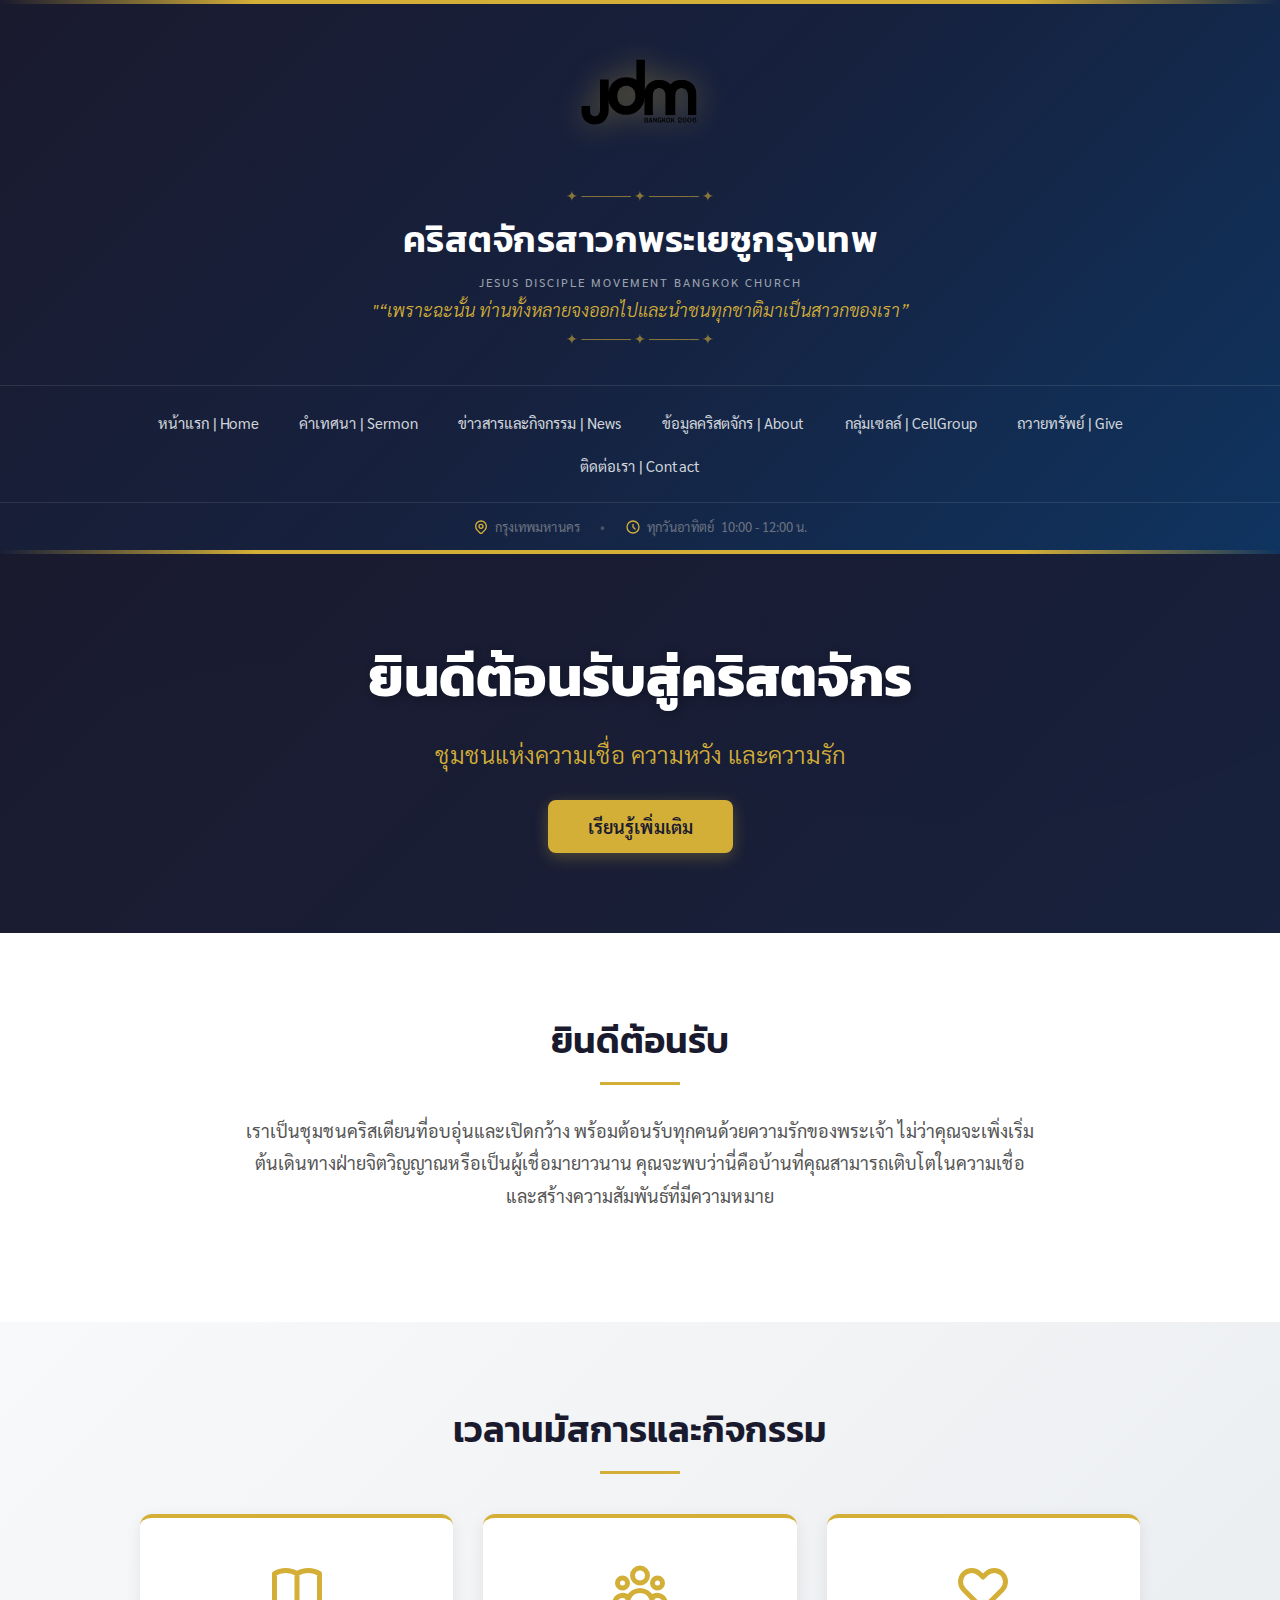
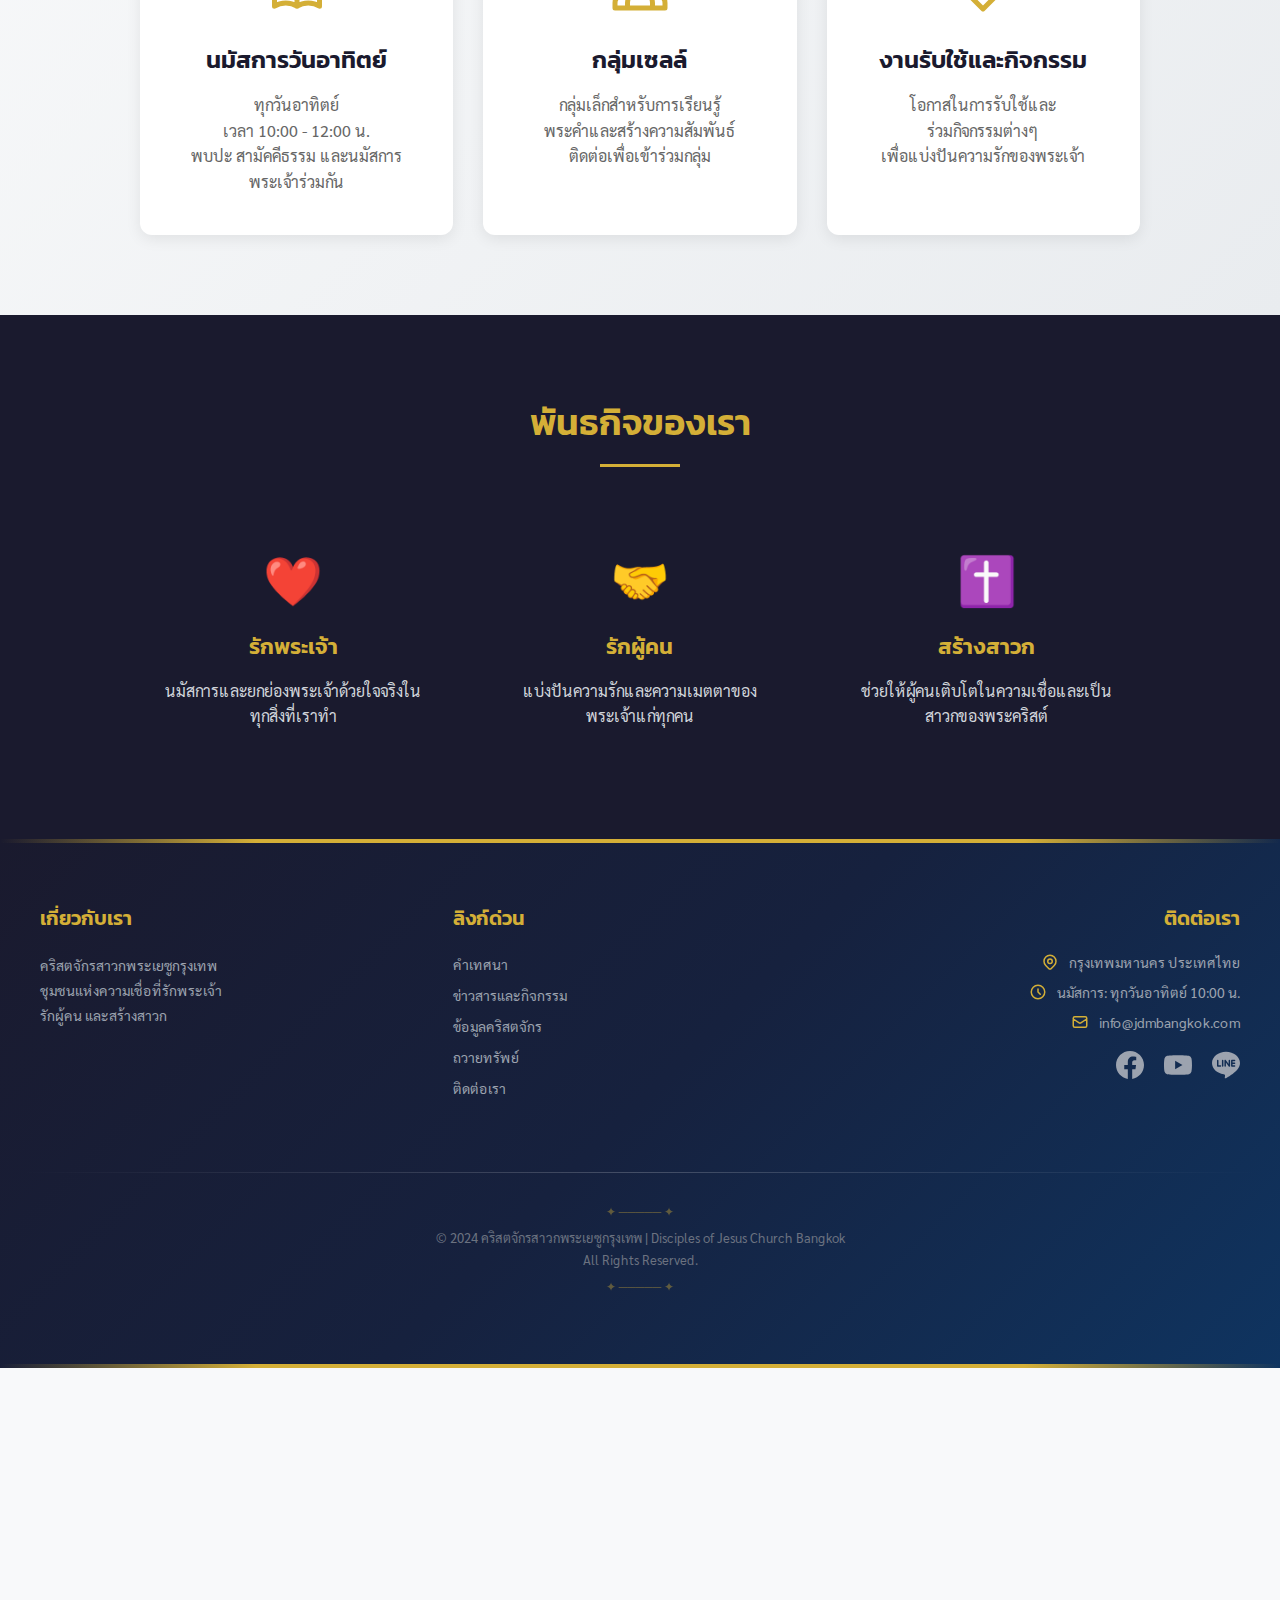
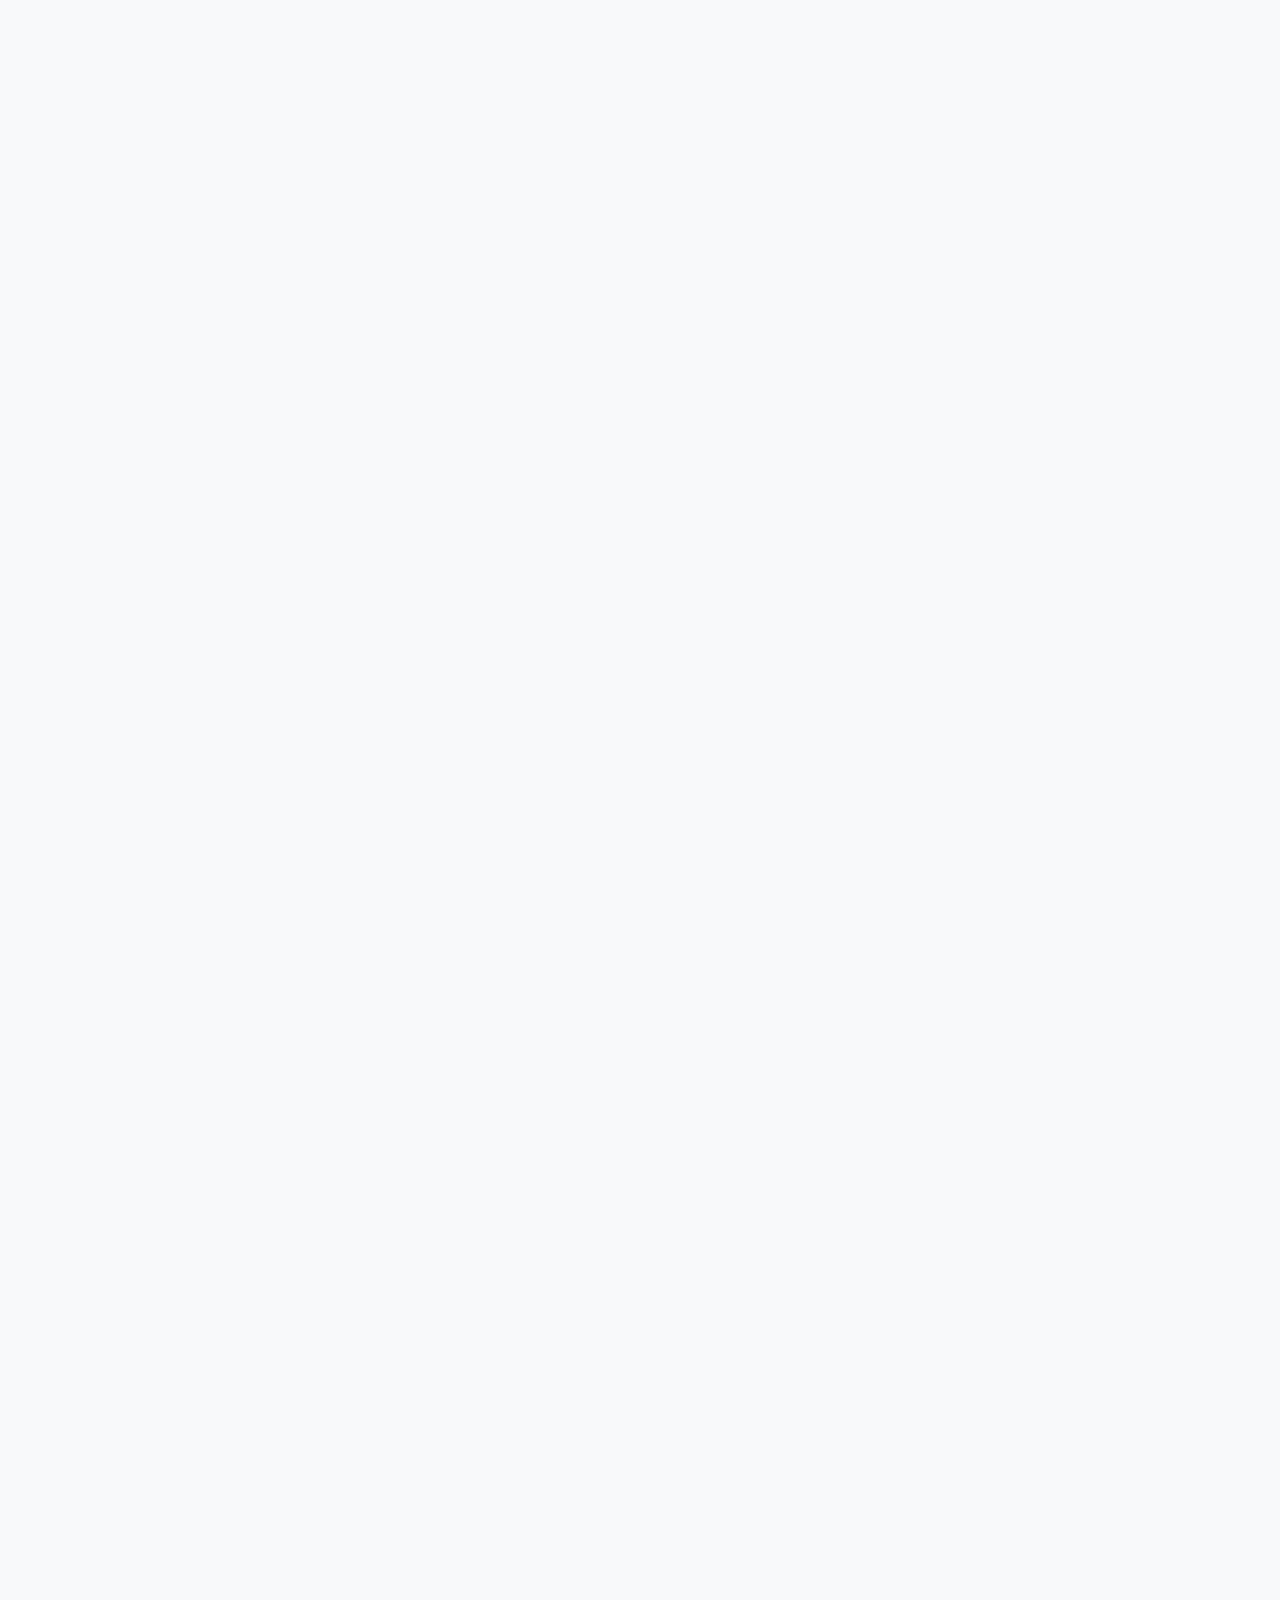
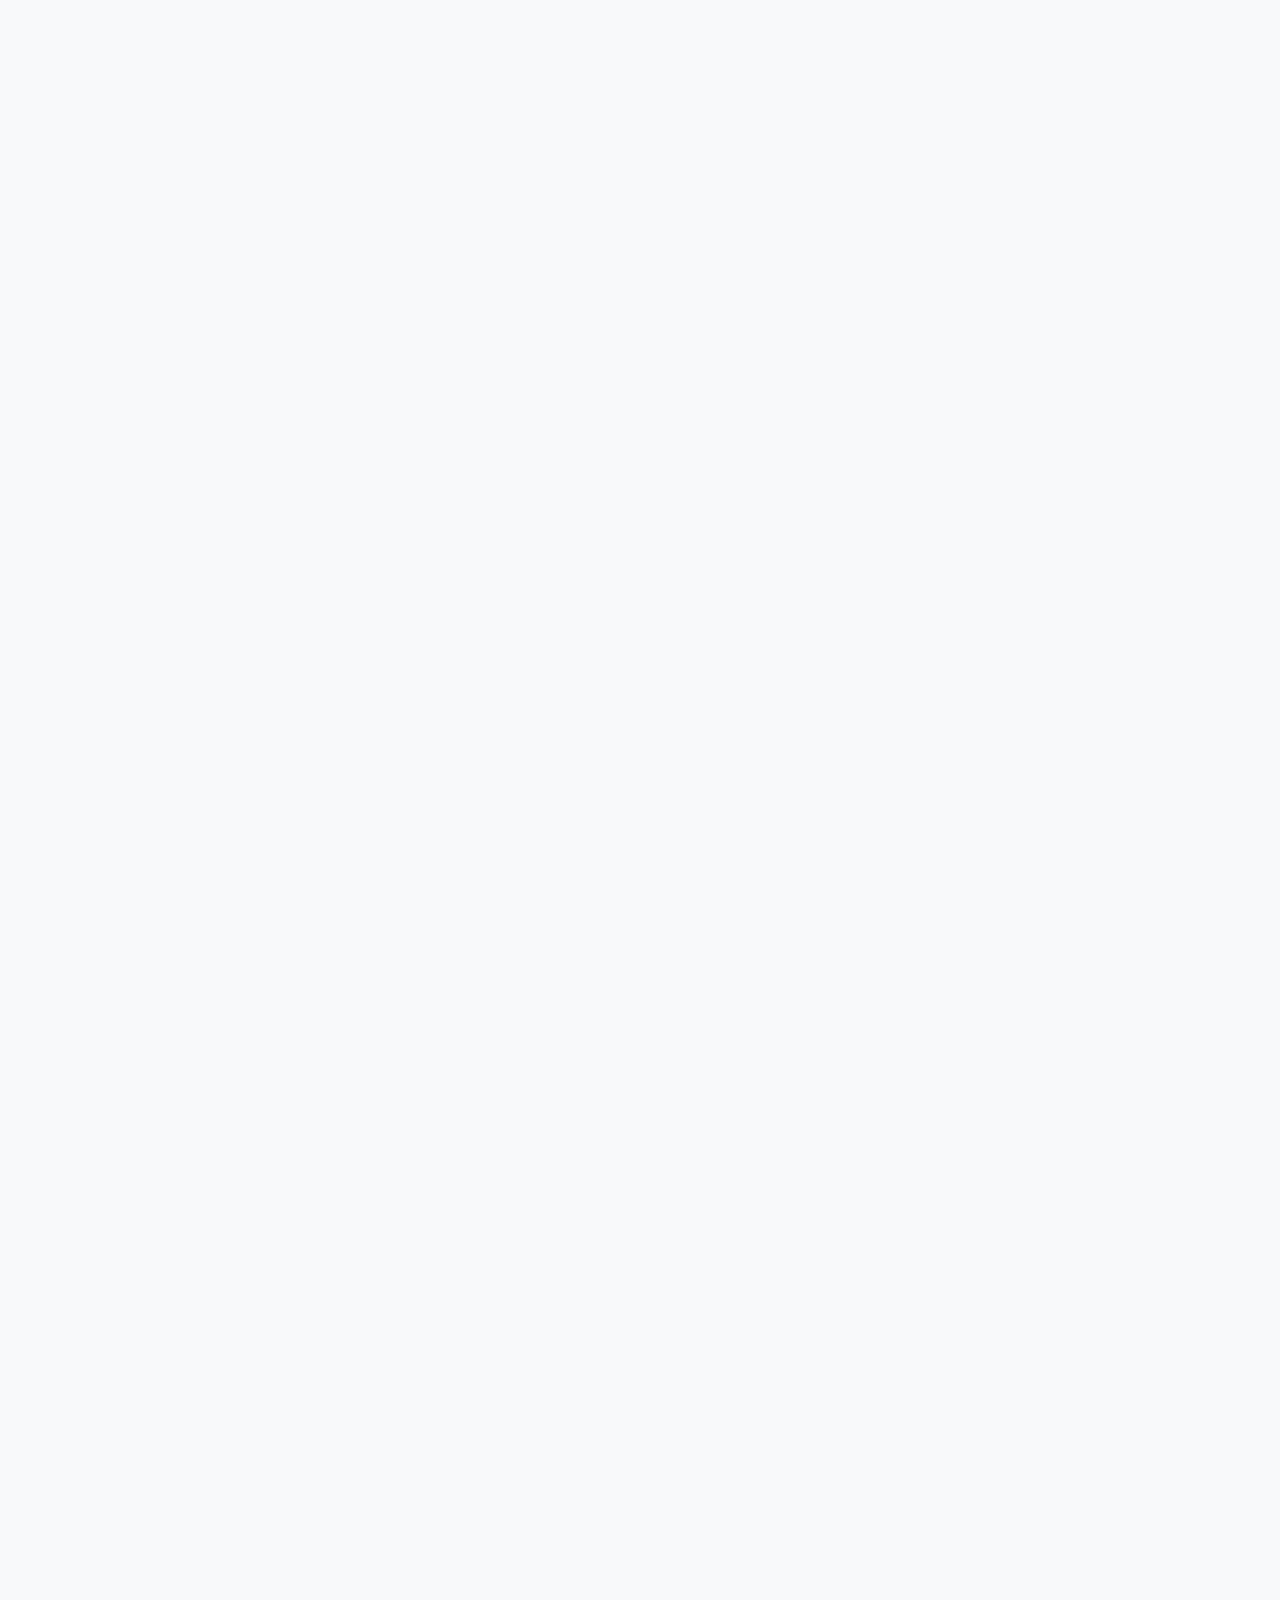
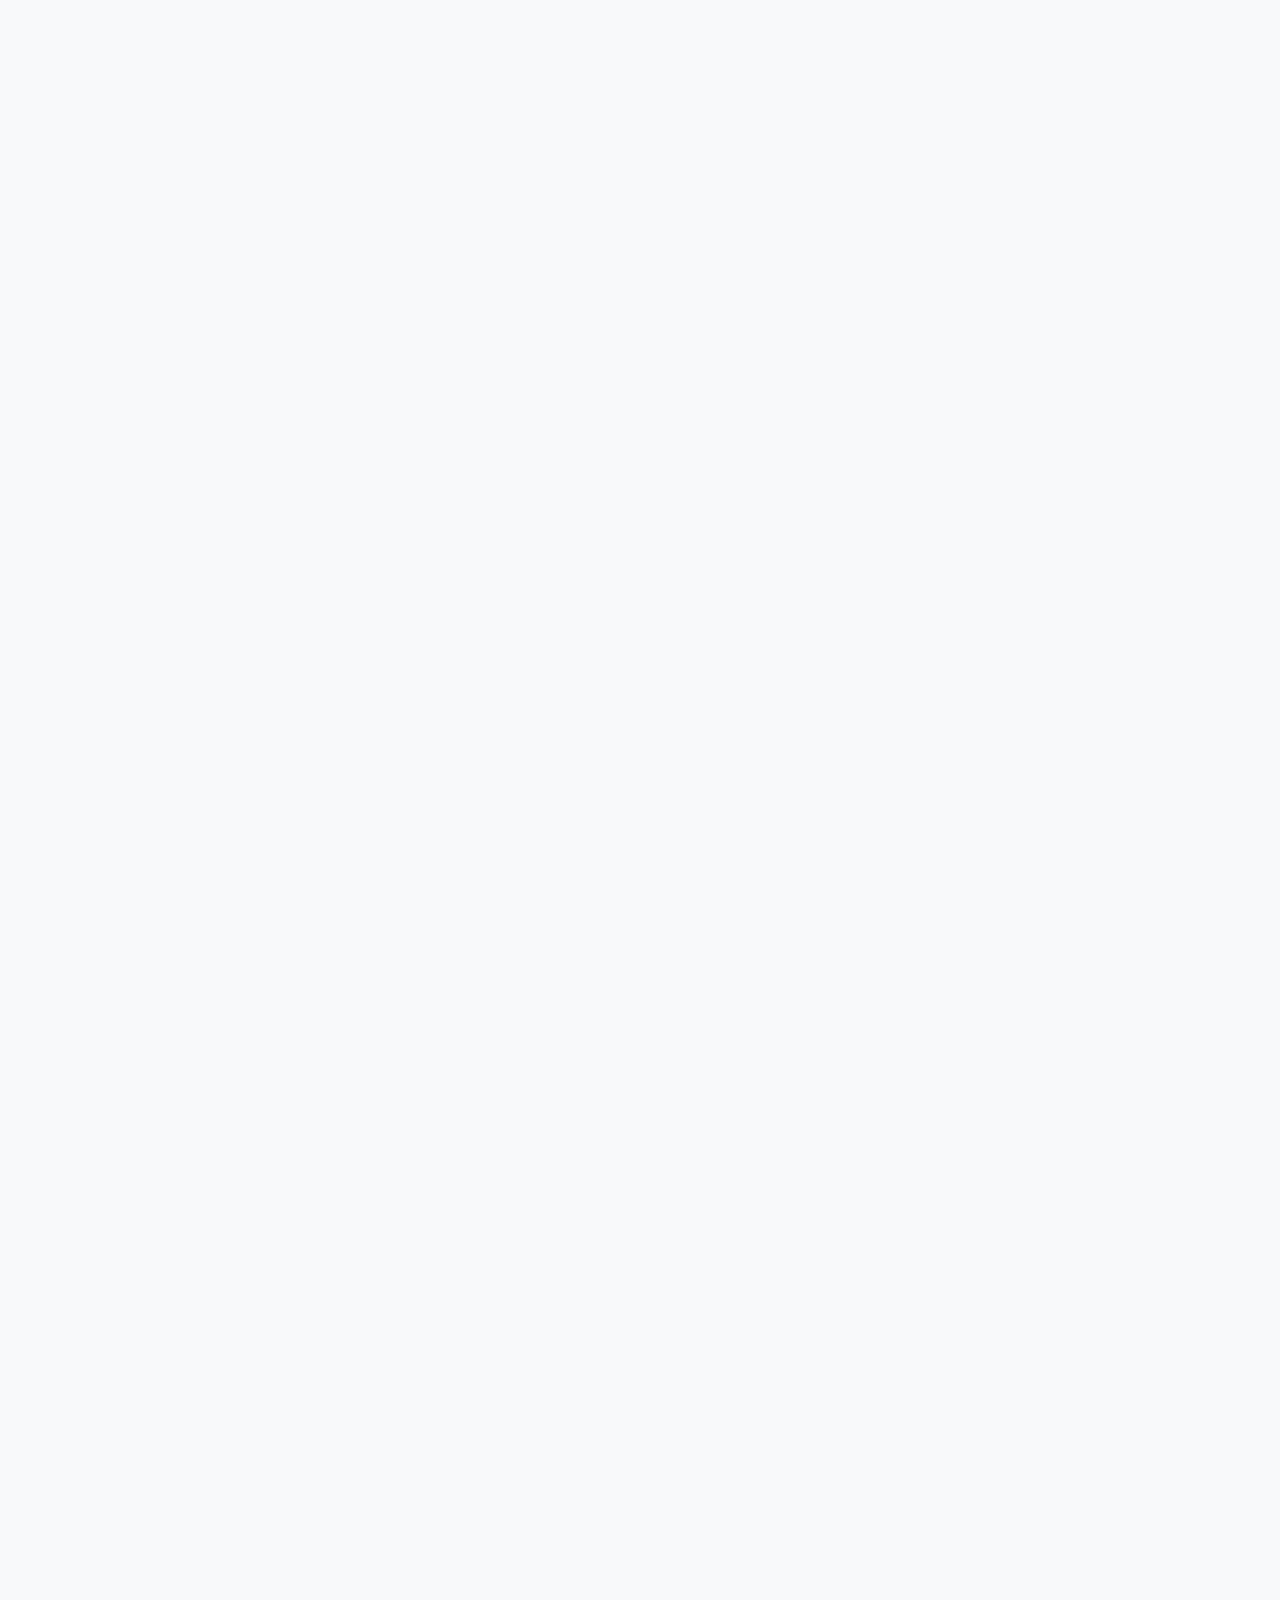
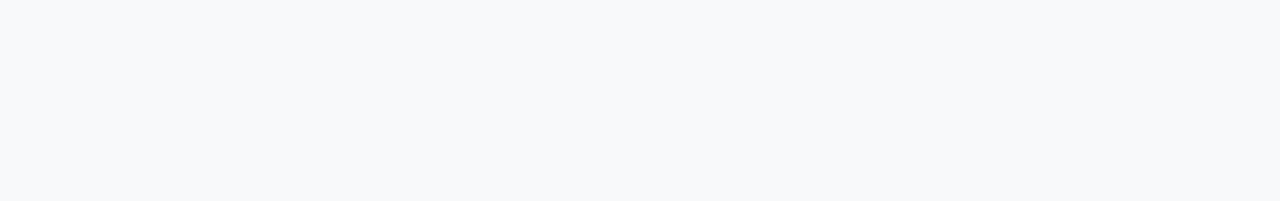
<file: index.html>
<!doctype html>
<html lang="th" style="height: 100%;">
 <head>
  <meta charset="UTF-8">
  <meta name="viewport" content="width=device-width, initial-scale=1.0">
  <title>คริสตจักรสาวกพระเยซูกรุงเทพ (JDM Bangkok) | นมัสการวันอาทิตย์ 10:00–12:00 น.</title>
  <meta name="description" content="คริสตจักรสาวกพระเยซูกรุงเทพ (JDM Bangkok) คริสตจักรท้องถิ่นย่านรามคำแหง นมัสการวันอาทิตย์ 10:00–12:00 น.">
  <meta name="robots" content="index, follow">
  <link rel="canonical" href="https://tannnnnnsdf.github.io/JDM">
  <meta name="author" content="Natthaphon Jaroenthat">
  <meta name="geo.region" content="TH-10">
  <meta name="geo.placename" content="Bang Kapi, Bangkok">
  <meta name="geo.position" content="13.753303;100.619074">
  <meta name="ICBM" content="13.753303, 100.619074">
  <meta property="og:title" content="คริสตจักรสาวกพระเยซูกรุงเทพ (JDM Bangkok)">
  <meta property="og:description" content="คริสตจักรท้องถิ่นย่านรามคำแหง นมัสการวันอาทิตย์ 10:00–12:00 น.">
  <meta property="og:type" content="website">
  <meta property="og:url" content="https://tannnnnnsdf.github.io/JDM">
  <meta property="og:image" content="https://tannnnnnsdf.github.io/JDM/images/คริสตจักรสาวกพระเยซูกรุงเทพ.webp">
  <meta property="og:image:width" content="1200">
  <meta property="og:image:height" content="630">
  <meta property="og:site_name" content="คริสตจักรสาวกพระเยซูกรุงเทพ">
  <meta property="og:locale" content="th_TH">
  <meta name="twitter:card" content="summary_large_image">
  <meta name="twitter:title" content="คริสตจักรสาวกพระเยซูกรุงเทพ (JDM Bangkok)">
  <meta name="twitter:description" content="นมัสการวันอาทิตย์ 10:00–12:00 น.">
  <meta name="twitter:image" content="https://tannnnnnsdf.github.io/JDM/images/คริสตจักรสาวกพระเยซูกรุงเทพ.webp">
  <link rel="icon" type="image/png" sizes="16x16" href="images/favicon-16x16.png">
  <meta name="msapplication-TileColor" content="#ffffff">
  <meta name="theme-color" content="#ffffff">
  <link rel="icon" type="image/svg+xml" href="https://tannnnnnsdf.github.io/JDM/images/favicon.svg">
  <link rel="shortcut icon" href="https://tannnnnnsdf.github.io/JDM/images/favicon.ico">
  <link rel="apple-touch-icon" sizes="180x180" href="apple-touch-icon.png">
  <meta name="apple-mobile-web-app-title" content="JDM BKK">
  <link rel="manifest" href="../site.webmanifest">
  <link rel="preconnect" href="https://fonts.googleapis.com">
  <link rel="preconnect" href="https://fonts.gstatic.com" crossorigin>
  <link href="https://fonts.googleapis.com/css2?family=Sarabun:wght@300;400;500;600;700&amp;family=Kanit:wght@300;400;500;600;700&amp;display=swap" rel="stylesheet">
  <script type="application/ld+json">
  {
    "@context": "https://schema.org",
    "@type": "Church",
    "@id": "https://www.tannatthaphon.online/#church",
    "name": "คริสตจักรสาวกพระเยซูกรุงเทพ (JDM Bangkok)",
    "alternateName": ["JDM Bangkok", "JDMBKK", "JDM TH"],
    "description": "คริสตจักรท้องถิ่นย่านรามคำแหง นมัสการวันอาทิตย์ 10:00–12:00 น.",
    "url": "https://tannnnnnsdf.github.io/JDM",
    "logo": "https://tannnnnnsdf.github.io/JDM/images/favicon.svg",
    "image": "https://tannnnnnsdf.github.io/JDM/images/คริสตจักรสาวกพระเยซูกรุงเทพ.webp",
    "telephone": "+66 92 552 0263",
    "hasMap": "https://maps.google.com/?q=13.753303,100.619074",
    "address": {
      "@type": "PostalAddress",
      "streetAddress": "64 ซอยรามคำแหง 24 แยก 6 แขวงหัวหมาก เขตบางกะปิ",
      "addressRegion": "Bangkok",
      "postalCode": "10240",
      "addressCountry": "TH"
    },
    "openingHoursSpecification": [{
      "@type": "OpeningHoursSpecification",
      "dayOfWeek": "Sunday",
      "opens": "10:00",
      "closes": "12:00"
    }],
    "sameAs": [
      "https://www.facebook.com/JDMBKKTH/",
      "https://www.instagram.com/jdmbangkok/"
    ]
  }
  </script>
    <link rel="stylesheet" href="css/style.css">
 </head>
 <body>
  <div id="app-wrapper">
   <!-- Loading Screen -->
   <div id="loading-screen" class="loading-screen">
    <!-- Decorative Flowers --> 
    <div class="flower" style="font-size: 40px;"> 🌸 </div>
    <div class="flower" style="font-size: 35px;"> 🌼 </div> 
    <div class="flower" style="font-size: 45px;"> 🌺 </div> 
    <div class="flower" style="font-size: 38px;"> 💐 </div>
    <!-- Logo Container --> <div class="logo-container"> 
     <div class="logo-wrapper"> 
      <img src="https://tannnnnnsdf.github.io/JDM/images/favicon.svg" alt="Church Logo" id="church-logo"> </div> 
    </div>
    <!-- Loading Text --> 
    <div id="loading-text" class="loading-text"> กำลังโหลด... </div>
    <!-- Loading Dots --> 
    <div class="loading-dots"> 
     <div class="dot"></div> 
     <div class="dot"></div> 
     <div class="dot"></div> 
    </div> 
   </div>

   
    <div id="header"></div>
  <main class="main-content"><!-- Hero Section (ส่วนหัวข้อหลัก) -->
   <section class="hero-section">
    <div class="container">
     <h2 id="hero-title" class="hero-title">ยินดีต้อนรับสู่คริสตจักร</h2>
     <p id="hero-subtitle" class="hero-subtitle">ชุมชนแห่งความเชื่อ ความหวัง และความรัก</p><a href="#welcome" class="hero-cta">เรียนรู้เพิ่มเติม</a>
    </div>
   </section><!-- Welcome Section (ส่วนต้อนรับ) -->
   <section id="welcome" class="welcome-section">
    <div class="container">
     <h2 id="welcome-title" class="section-title">ยินดีต้อนรับ</h2>
     <p id="welcome-text" class="welcome-text">เราเป็นชุมชนคริสเตียนที่อบอุ่นและเปิดกว้าง พร้อมต้อนรับทุกคนด้วยความรักของพระเจ้า ไม่ว่าคุณจะเพิ่งเริ่มต้นเดินทางฝ่ายจิตวิญญาณหรือเป็นผู้เชื่อมายาวนาน คุณจะพบว่านี่คือบ้านที่คุณสามารถเติบโตในความเชื่อและสร้างความสัมพันธ์ที่มีความหมาย</p>
    </div>
   </section><!-- Service Times Section (ส่วนเวลานมัสการและกิจกรรม) -->
   <section class="service-times-section">
    <div class="container">
     <h2 id="service-title" class="section-title">เวลานมัสการและกิจกรรม</h2>
     <div class="service-cards">
      <div class="service-card">
       <svg class="service-icon" fill="none" stroke="currentColor" viewbox="0 0 24 24"><path stroke-linecap="round" stroke-linejoin="round" stroke-width="2" d="M12 6.253v13m0-13C10.832 5.477 9.246 5 7.5 5S4.168 5.477 3 6.253v13C4.168 18.477 5.754 18 7.5 18s3.332.477 4.5 1.253m0-13C13.168 5.477 14.754 5 16.5 5c1.747 0 3.332.477 4.5 1.253v13C19.832 18.477 18.247 18 16.5 18c-1.746 0-3.332.477-4.5 1.253" />
       </svg>
       <h3 class="service-card-title">นมัสการวันอาทิตย์</h3>
       <p class="service-card-text">ทุกวันอาทิตย์<br>
         เวลา 10:00 - 12:00 น.<br>
         พบปะ สามัคคีธรรม และนมัสการพระเจ้าร่วมกัน</p>
      </div>
      <div class="service-card">
       <svg class="service-icon" fill="none" stroke="currentColor" viewbox="0 0 24 24"><path stroke-linecap="round" stroke-linejoin="round" stroke-width="2" d="M17 20h5v-2a3 3 0 00-5.356-1.857M17 20H7m10 0v-2c0-.656-.126-1.283-.356-1.857M7 20H2v-2a3 3 0 015.356-1.857M7 20v-2c0-.656.126-1.283.356-1.857m0 0a5.002 5.002 0 019.288 0M15 7a3 3 0 11-6 0 3 3 0 016 0zm6 3a2 2 0 11-4 0 2 2 0 014 0zM7 10a2 2 0 11-4 0 2 2 0 014 0z" />
       </svg>
       <h3 class="service-card-title">กลุ่มเซลล์</h3>
       <p class="service-card-text">กลุ่มเล็กสำหรับการเรียนรู้<br>
         พระคำและสร้างความสัมพันธ์<br>
         ติดต่อเพื่อเข้าร่วมกลุ่ม</p>
      </div>
      <div class="service-card">
       <svg class="service-icon" fill="none" stroke="currentColor" viewbox="0 0 24 24"><path stroke-linecap="round" stroke-linejoin="round" stroke-width="2" d="M4.318 6.318a4.5 4.5 0 000 6.364L12 20.364l7.682-7.682a4.5 4.5 0 00-6.364-6.364L12 7.636l-1.318-1.318a4.5 4.5 0 00-6.364 0z" />
       </svg>
       <h3 class="service-card-title">งานรับใช้และกิจกรรม</h3>
       <p class="service-card-text">โอกาสในการรับใช้และ<br>
         ร่วมกิจกรรมต่างๆ<br>
         เพื่อแบ่งปันความรักของพระเจ้า</p>
      </div>
     </div>
    </div>
   </section><!-- Mission Section (ส่วนพันธกิจ) -->
   <section class="mission-section">
    <div class="container">
     <h2 class="mission-title section-title">พันธกิจของเรา</h2>
     <div class="mission-grid">
      <div class="mission-item">
       <div class="mission-item-icon">
        ❤️
       </div>
       <h3 class="mission-item-title">รักพระเจ้า</h3>
       <p class="mission-item-text">นมัสการและยกย่องพระเจ้าด้วยใจจริงในทุกสิ่งที่เราทำ</p>
      </div>
      <div class="mission-item">
       <div class="mission-item-icon">
        🤝
       </div>
       <h3 class="mission-item-title">รักผู้คน</h3>
       <p class="mission-item-text">แบ่งปันความรักและความเมตตาของพระเจ้าแก่ทุกคน</p>
      </div>
      <div class="mission-item">
       <div class="mission-item-icon">
        ✝️
       </div>
       <h3 class="mission-item-title">สร้างสาวก</h3>
       <p class="mission-item-text">ช่วยให้ผู้คนเติบโตในความเชื่อและเป็นสาวกของพระคริสต์</p>
      </div>
     </div>
    </div>
   </section>
  </main>
    <div id="footer"></div>
  <script src="js/include.js"></script>
<script src="js/header.js"></script>
<script src="js/smooth.js"></script>
<script src="js/sdk.js"></script>
  <script src="js/main.js"></script>
   <script src="/js/loading-once.js"></script>
</body>

</html>
</file>
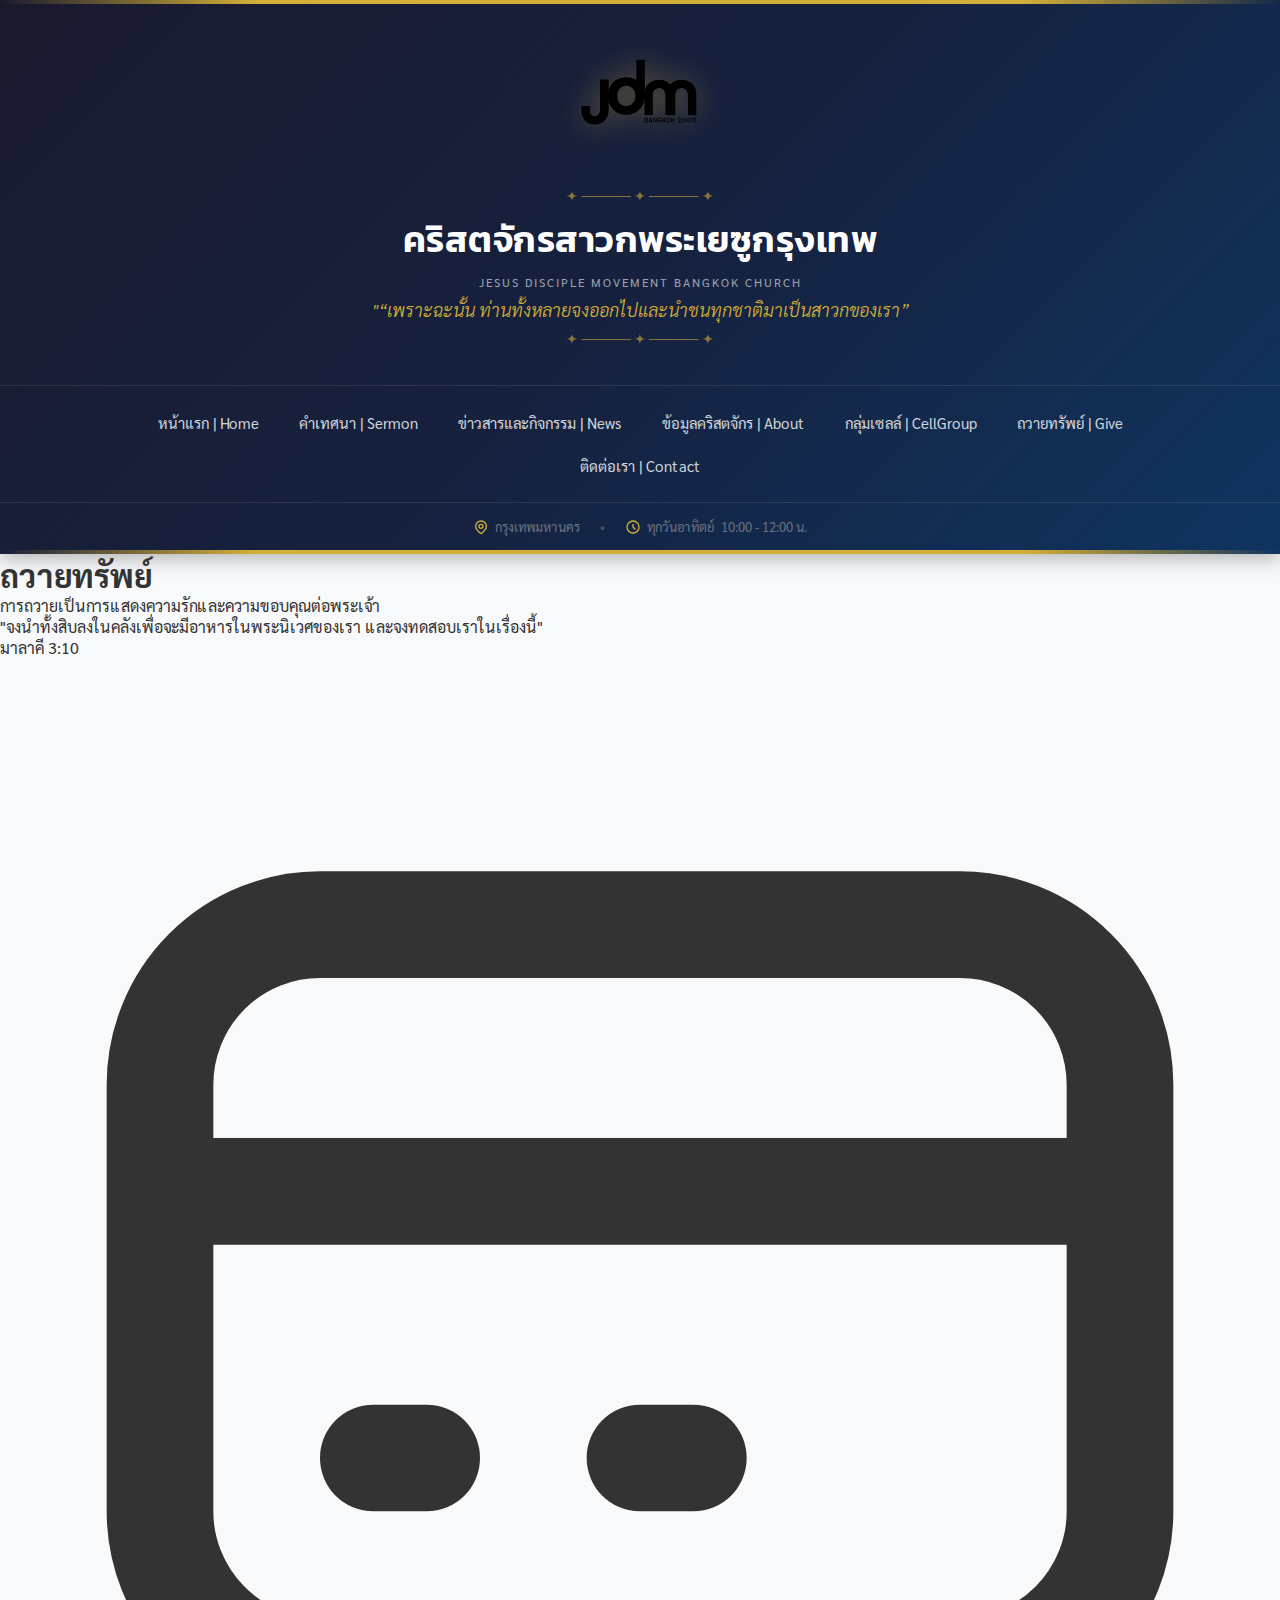
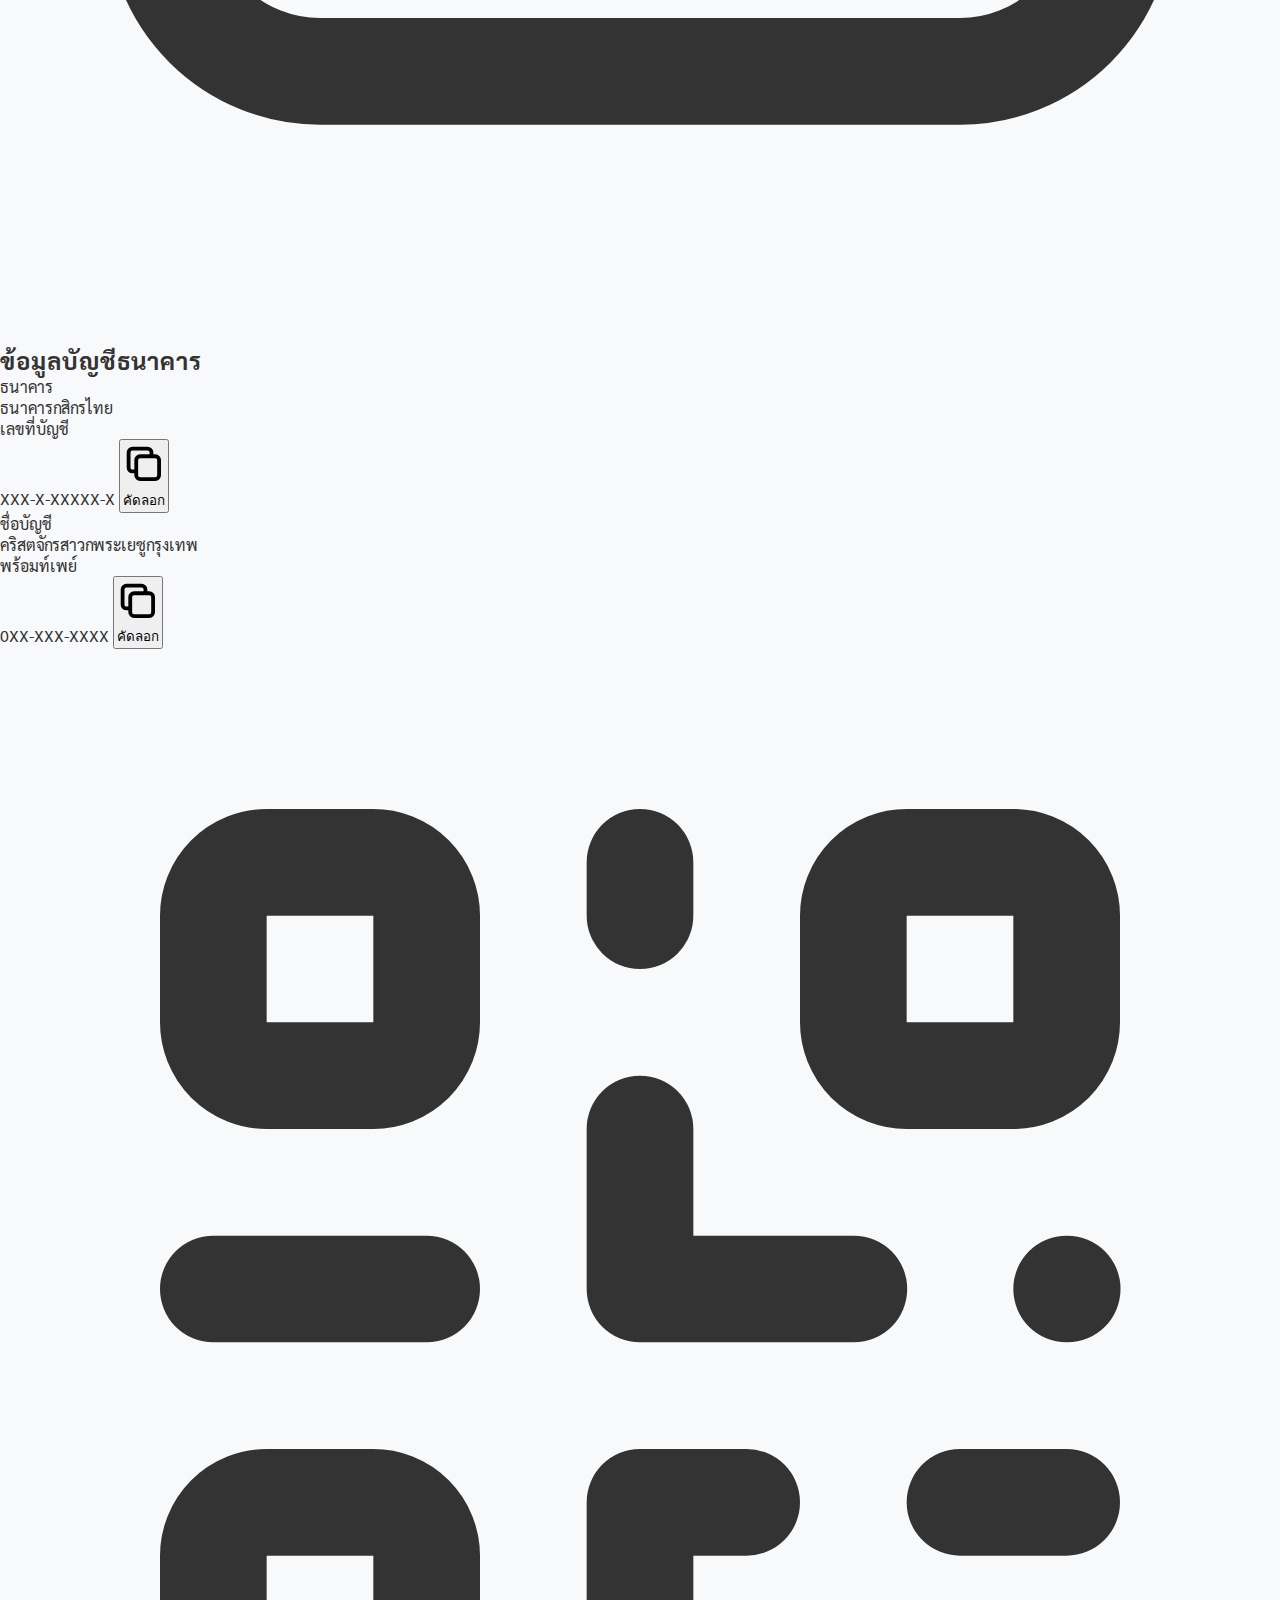
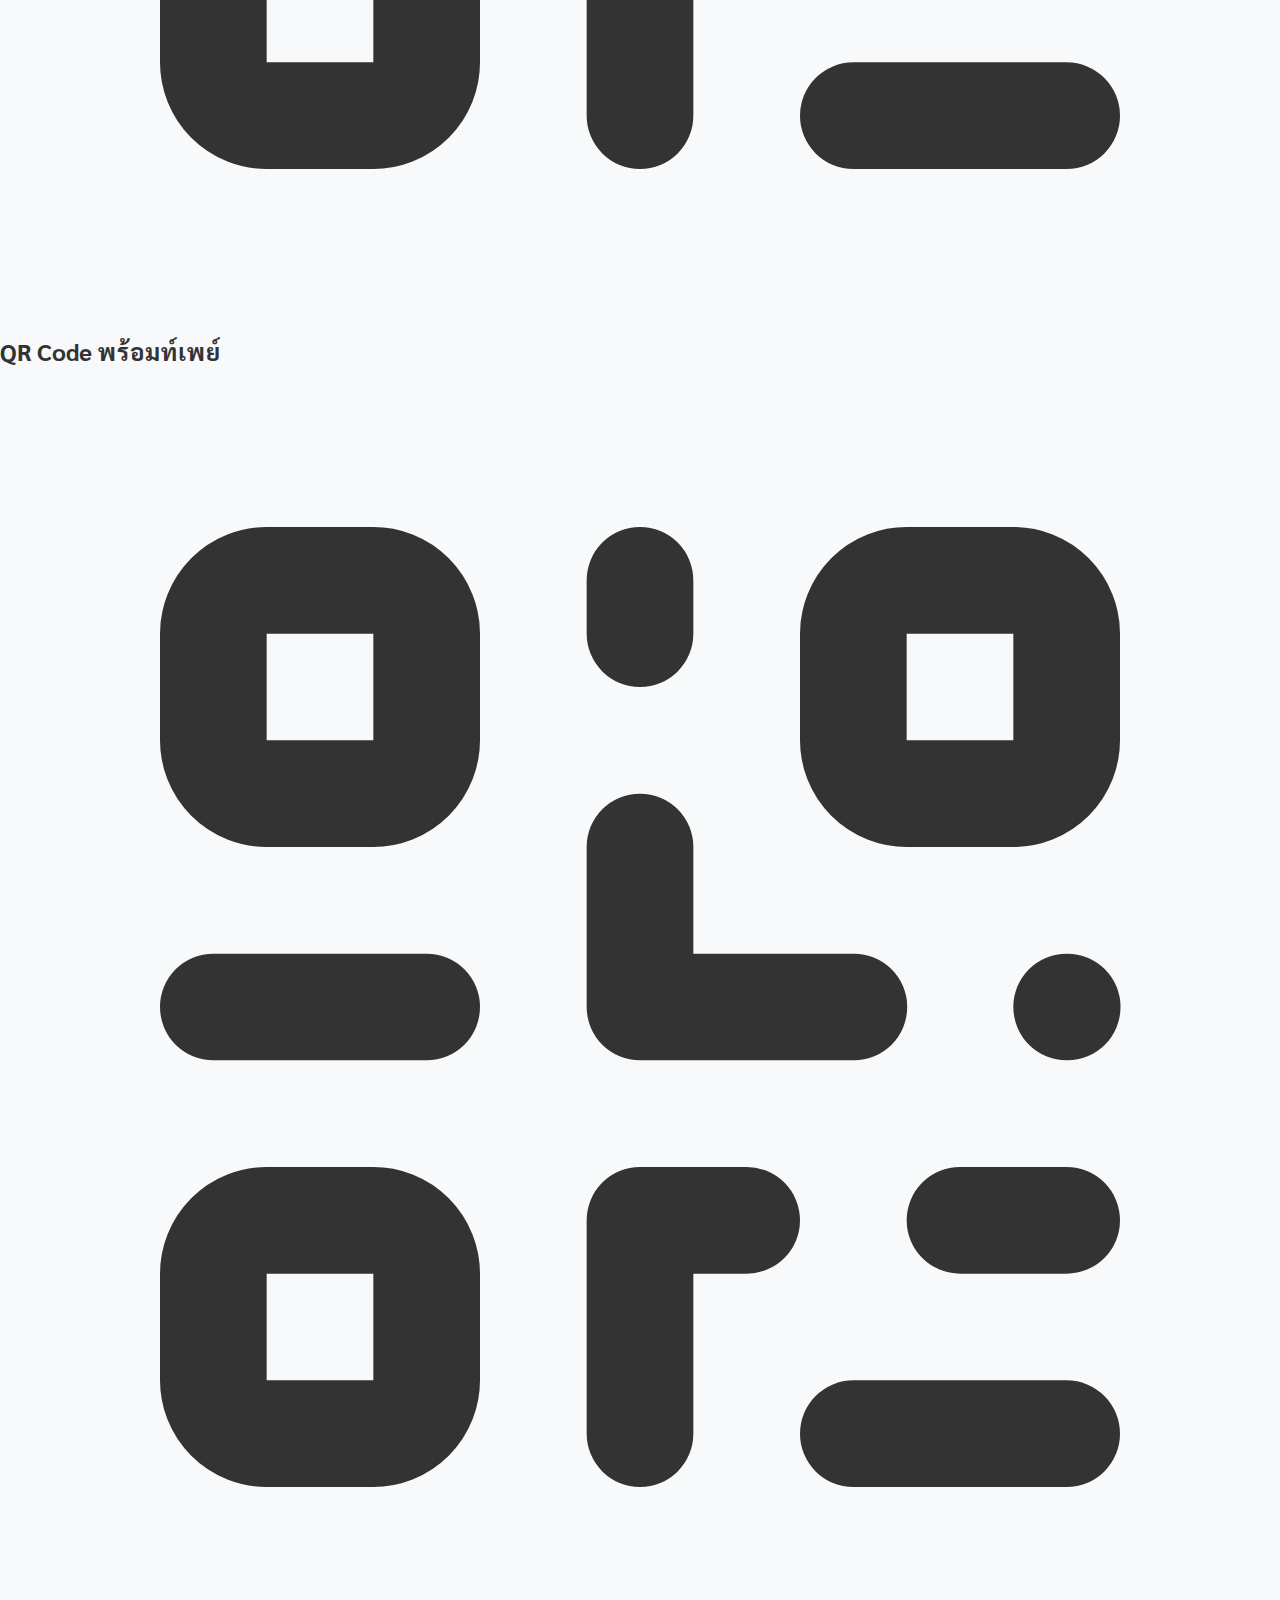
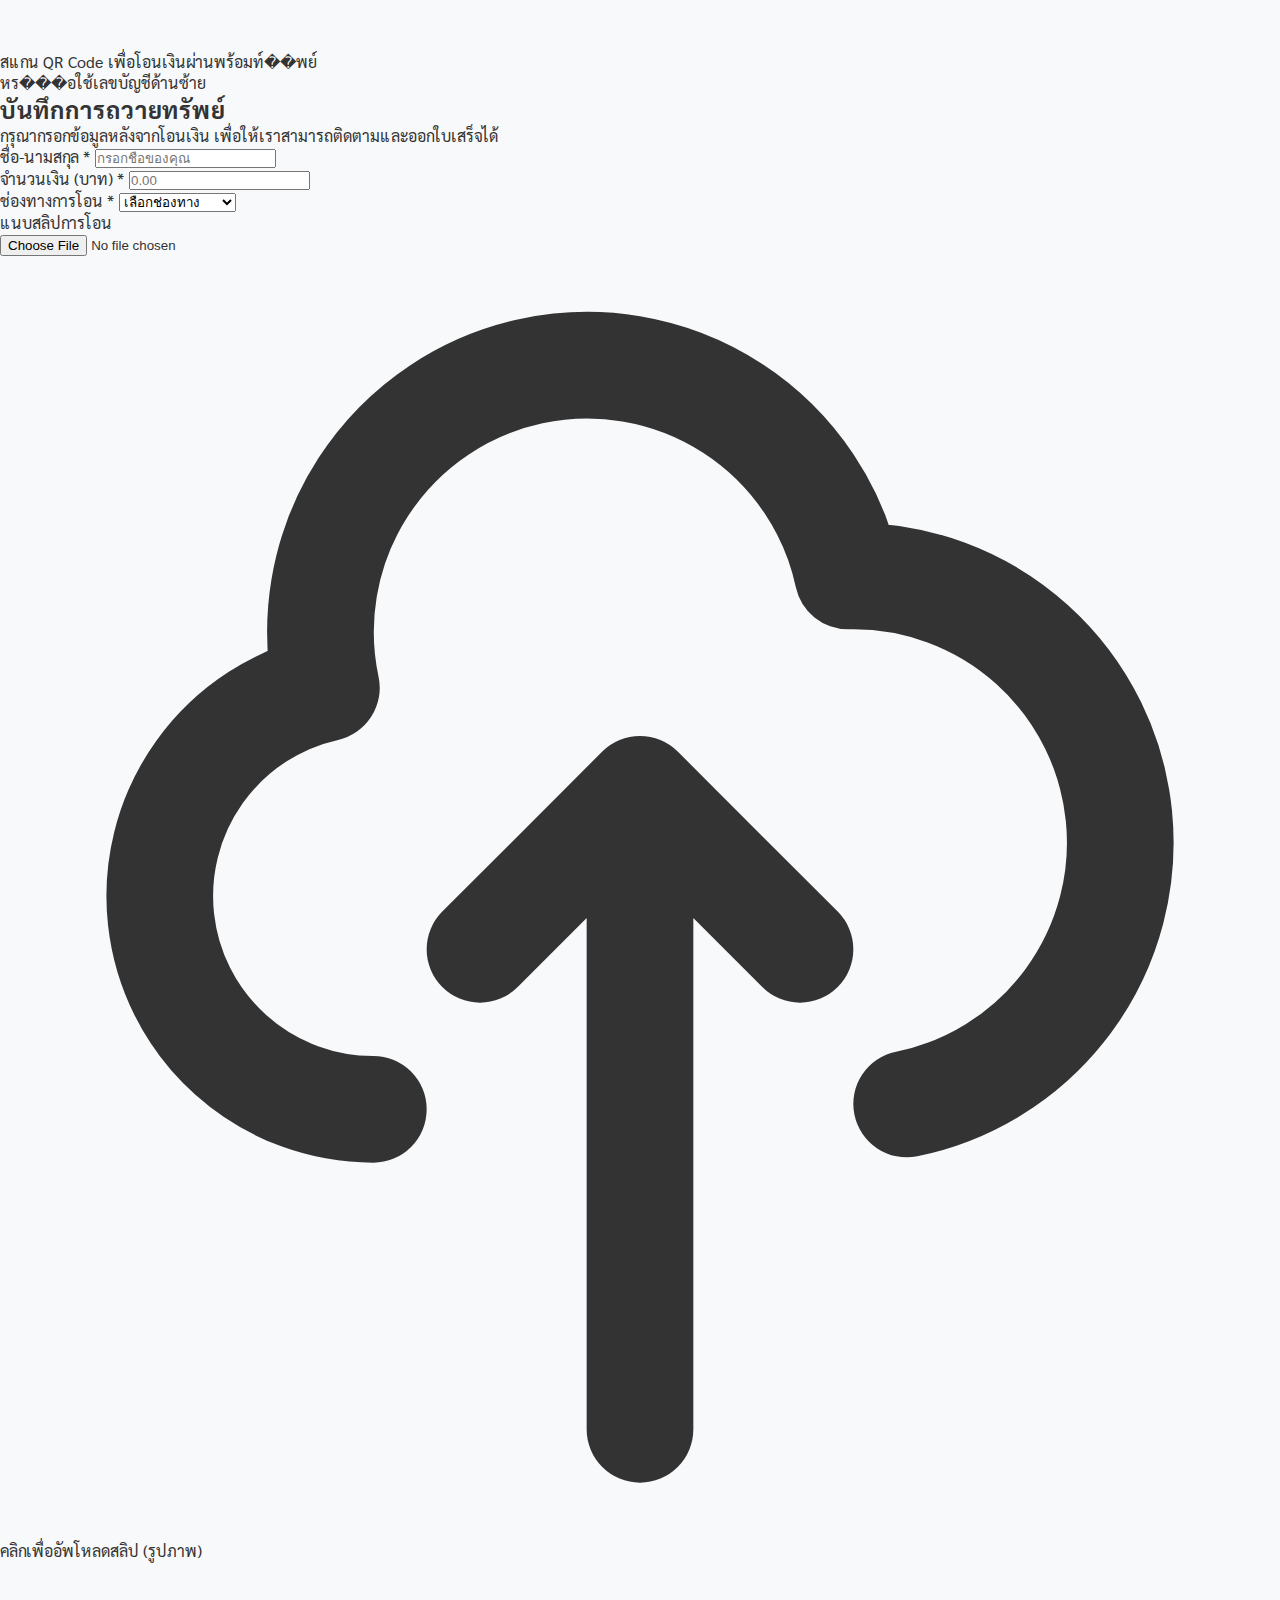
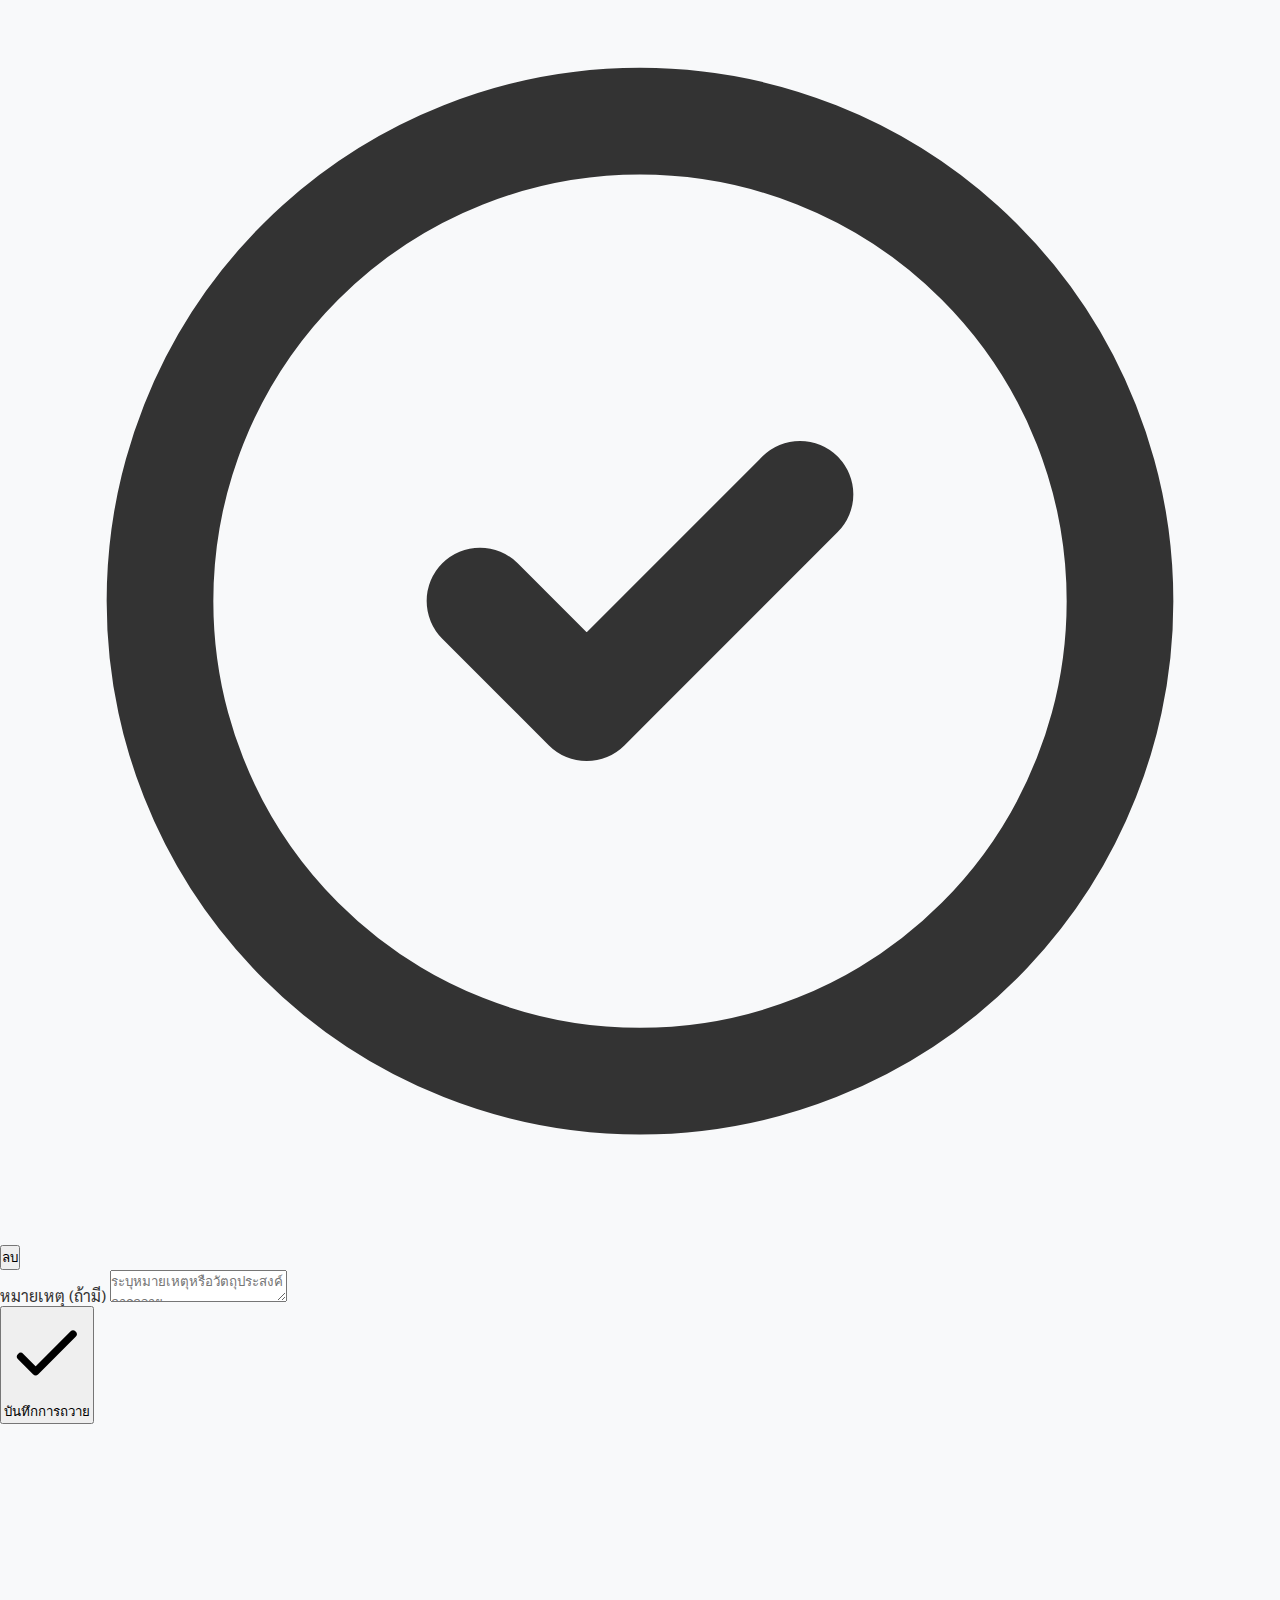
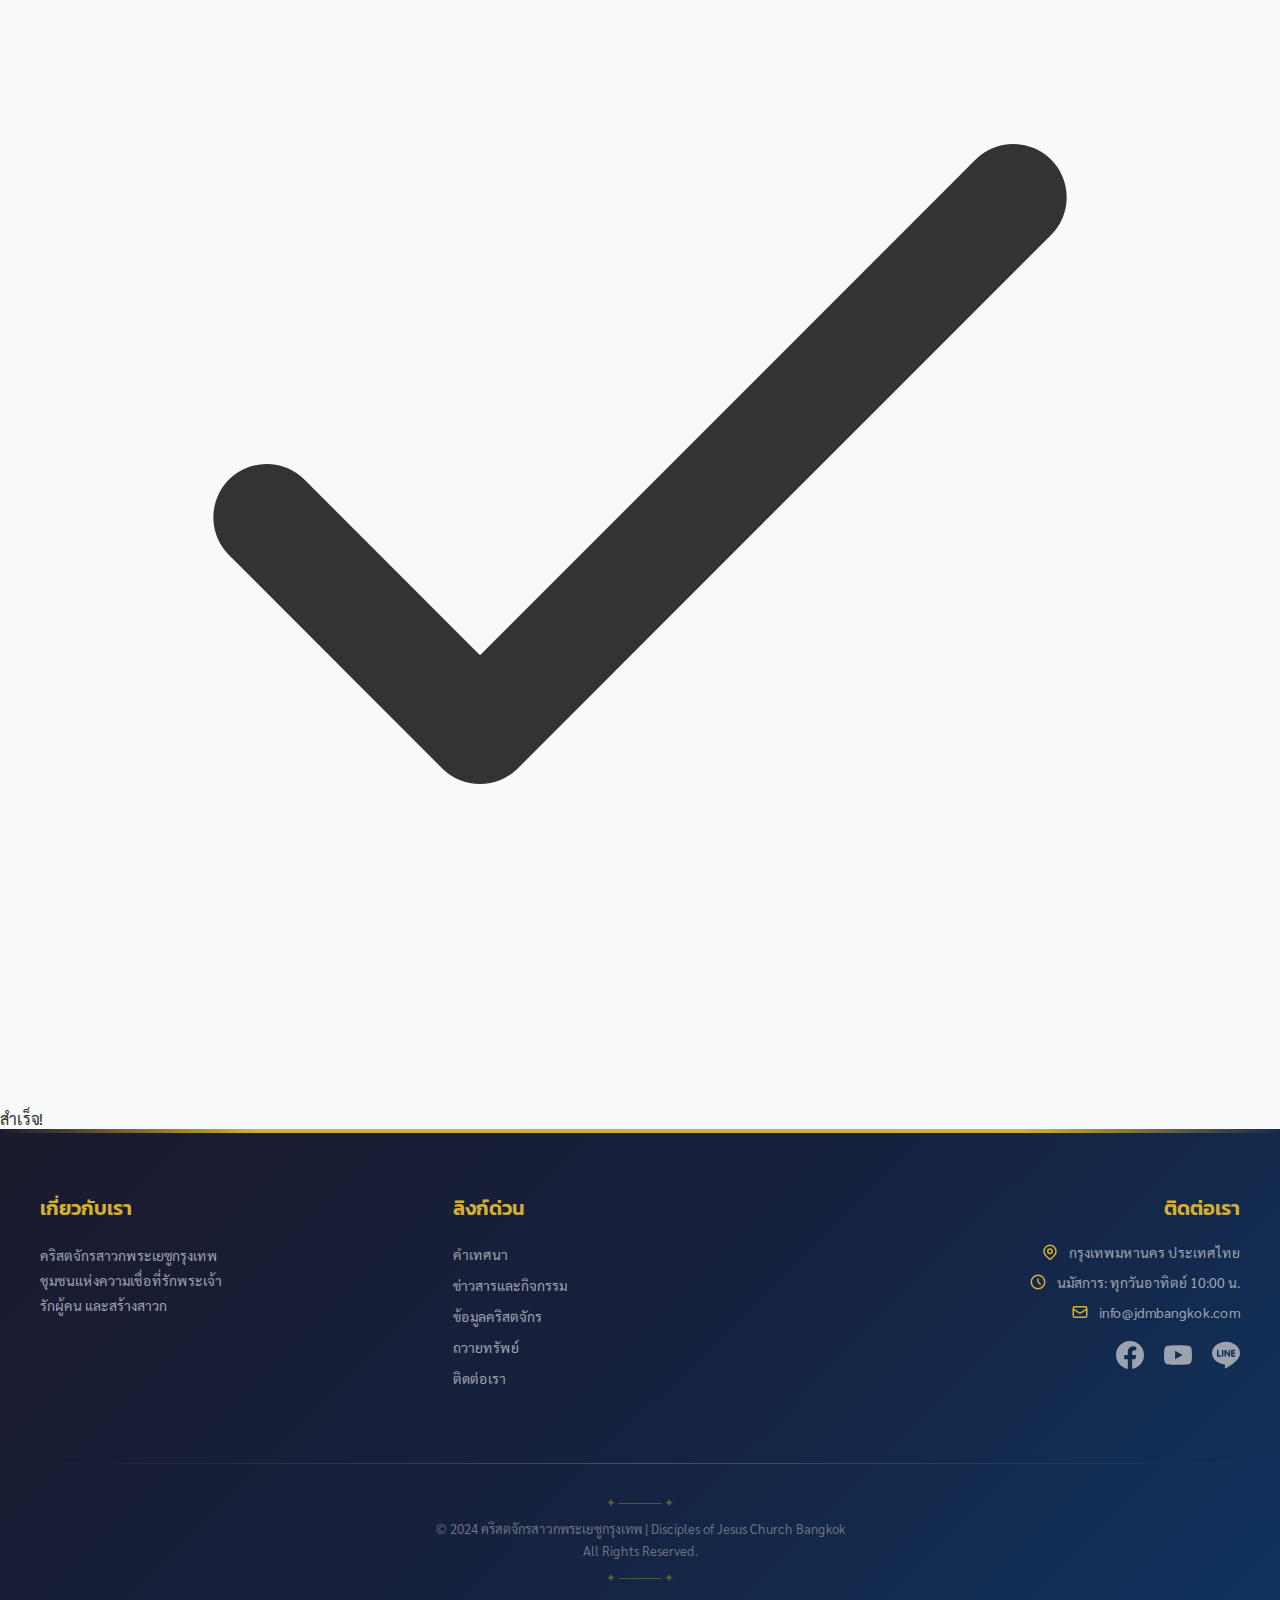
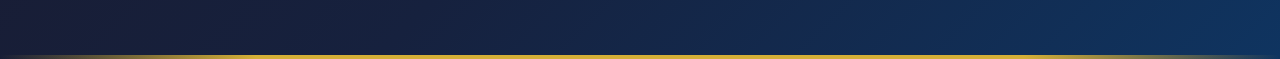
<file: give.html>
<!doctype html>
<html lang="th" style="height: 100%;">
 <head>
  <meta charset="UTF-8">
  <meta name="viewport" content="width=device-width, initial-scale=1.0">
  <title>ถวายทรัพย์ | คริสตจักรสาวกพระเยซู</title>
  <meta name="description" content="คริสตจักรสาวกพระเยซูกรุงเทพ (JDM Bangkok) คริสตจักรท้องถิ่นย่านรามคำแหง นมัสการวันอาทิตย์ 10:00–12:00 น.">
  <meta name="robots" content="index, follow">
  <link rel="canonical" href="https://www.tannatthaphon.online/">
  <meta name="author" content="Natthaphon Jaroenthat">
  <meta name="geo.region" content="TH-10">
  <meta name="geo.placename" content="Bang Kapi, Bangkok">
  <meta name="geo.position" content="13.753303;100.619074">
  <meta name="ICBM" content="13.753303, 100.619074">
  <meta property="og:title" content="คริสตจักรสาวกพระเยซูกรุงเทพ (JDM Bangkok)">
  <meta property="og:description" content="คริสตจักรท้องถิ่นย่านรามคำแหง นมัสการวันอาทิตย์ 10:00–12:00 น.">
  <meta property="og:type" content="website">
  <meta property="og:url" content="https://www.tannatthaphon.online/">
  <meta property="og:image" content="https://www.tannatthaphon.online/og-cover.webp">
  <meta property="og:image:width" content="1200">
  <meta property="og:image:height" content="630">
  <meta property="og:site_name" content="คริสตจักรสาวกพระเยซูกรุงเทพ">
  <meta property="og:locale" content="th_TH">
  <meta name="twitter:card" content="summary_large_image">
  <meta name="twitter:title" content="คริสตจักรสาวกพระเยซูกรุงเทพ (JDM Bangkok)">
  <meta name="twitter:description" content="นมัสการวันอาทิตย์ 10:00–12:00 น.">
  <meta name="twitter:image" content="https://www.tannatthaphon.online/og-cover.webp">
  <link rel="icon" type="image/png" sizes="16x16" href="/favicons/favicon-16x16.png">
  <meta name="msapplication-TileColor" content="#ffffff">
  <meta name="theme-color" content="#ffffff">
  <link rel="icon" type="image/svg+xml" href="favicon.svg">
  <link rel="shortcut icon" href="favicon.ico">
  <link rel="apple-touch-icon" sizes="180x180" href="apple-touch-icon.png">
  <meta name="apple-mobile-web-app-title" content="JDM BKK">
  <link rel="manifest" href="../site.webmanifest">
  <link rel="preconnect" href="https://fonts.googleapis.com">
  <link rel="preconnect" href="https://fonts.gstatic.com" crossorigin>
  <link href="https://fonts.googleapis.com/css2?family=Sarabun:wght@300;400;500;600;700&amp;family=Kanit:wght@300;400;500;600;700&amp;display=swap" rel="stylesheet">
  <script type="application/ld+json">
  {
    "@context": "https://schema.org",
    "@type": "Church",
    "@id": "https://www.tannatthaphon.online/#church",
    "name": "คริสตจักรสาวกพระเยซูกรุงเทพ (JDM Bangkok)",
    "alternateName": ["JDM Bangkok", "JDMBKK", "JDM TH"],
    "description": "คริสตจักรท้องถิ่นย่านรามคำแหง นมัสการวันอาทิตย์ 10:00–12:00 น.",
    "url": "https://www.tannatthaphon.online/",
    "logo": "https://www.tannatthaphon.online/logo.png",
    "image": "https://www.tannatthaphon.online/cover.webp",
    "telephone": "+66 92 552 0263",
    "hasMap": "https://maps.google.com/?q=13.753303,100.619074",
    "address": {
      "@type": "PostalAddress",
      "streetAddress": "64 ซอยรามคำแหง 24 แยก 6 แขวงหัวหมาก เขตบางกะปิ",
      "addressRegion": "Bangkok",
      "postalCode": "10240",
      "addressCountry": "TH"
    },
    "openingHoursSpecification": [{
      "@type": "OpeningHoursSpecification",
      "dayOfWeek": "Sunday",
      "opens": "10:00",
      "closes": "12:00"
    }],
    "sameAs": [
      "https://www.facebook.com/JDMBKKTH/",
      "https://www.instagram.com/jdmbangkok/"
    ]
  }
  </script>
    <link rel="stylesheet" href="css/style.css">
 </head>
 <body>
    <div id="header"></div>
  <main class="main-content"><!-- Hero Section (ส่วนหัวข้อหลัก) -->
   <div class="app-wrapper">
   <section class="giving-section">
    <div class="section-container"><!-- Header -->
     <div class="section-header">
      <h1 id="page-title" class="page-title">ถวายทรัพย์</h1>
      <p id="page-subtitle" class="page-subtitle">การถวายเป็นการแสดงความรักและความขอบคุณต่อพระเจ้า</p>
      <div class="bible-verse">
       <p class="bible-verse-text">"จงนำทั้งสิบลงในคลังเพื่อจะมีอาหารในพระนิเวศของเรา และจงทดสอบเราในเรื่องนี้"</p>
       <p class="bible-verse-ref">มาลาคี 3:10</p>
      </div>
     </div>
     <div class="content-grid"><!-- Bank Info Card -->
      <div class="bank-info-card">
       <h2 class="card-title">
        <svg class="card-icon" fill="none" stroke="currentColor" viewbox="0 0 24 24"><path stroke-linecap="round" stroke-linejoin="round" stroke-width="2" d="M3 10h18M7 15h1m4 0h1m-7 4h12a3 3 0 003-3V8a3 3 0 00-3-3H6a3 3 0 00-3 3v8a3 3 0 003 3z" />
        </svg> ข้อมูลบัญชีธนาคาร</h2>
       <div class="bank-details">
        <div class="bank-detail-item"><span class="detail-label">ธนาคาร</span>
         <div class="detail-value"><span id="bank-name">ธนาคารกสิกรไทย</span>
         </div>
        </div>
        <div class="bank-detail-item"><span class="detail-label">เลขที่บัญชี</span>
         <div class="detail-value"><span id="account-number">XXX-X-XXXXX-X</span> <button class="copy-btn" onclick="copyToClipboard('account-number')">
           <svg class="copy-icon" fill="none" stroke="currentColor" viewbox="0 0 24 24"><path stroke-linecap="round" stroke-linejoin="round" stroke-width="2" d="M8 16H6a2 2 0 01-2-2V6a2 2 0 012-2h8a2 2 0 012 2v2m-6 12h8a2 2 0 002-2v-8a2 2 0 00-2-2h-8a2 2 0 00-2 2v8a2 2 0 002 2z" />
           </svg> คัดลอก </button>
         </div>
        </div>
        <div class="bank-detail-item"><span class="detail-label">ชื่อบัญชี</span>
         <div class="detail-value"><span id="account-name">คริสตจักรสาวกพระเยซูกรุงเทพ</span>
         </div>
        </div>
        <div class="bank-detail-item"><span class="detail-label">พร้อมท์เพย์</span>
         <div class="detail-value"><span id="promptpay-number">0XX-XXX-XXXX</span> <button class="copy-btn" onclick="copyToClipboard('promptpay-number')">
           <svg class="copy-icon" fill="none" stroke="currentColor" viewbox="0 0 24 24"><path stroke-linecap="round" stroke-linejoin="round" stroke-width="2" d="M8 16H6a2 2 0 01-2-2V6a2 2 0 012-2h8a2 2 0 012 2v2m-6 12h8a2 2 0 002-2v-8a2 2 0 00-2-2h-8a2 2 0 00-2 2v8a2 2 0 002 2z" />
           </svg> คัดลอก </button>
         </div>
        </div>
       </div>
      </div><!-- QR Code Card -->
      <div class="qr-code-card">
       <h2 class="card-title">
        <svg class="card-icon" fill="none" stroke="currentColor" viewbox="0 0 24 24"><path stroke-linecap="round" stroke-linejoin="round" stroke-width="2" d="M12 4v1m6 11h2m-6 0h-2v4m0-11v3m0 0h.01M12 12h4.01M16 20h4M4 12h4m12 0h.01M5 8h2a1 1 0 001-1V5a1 1 0 00-1-1H5a1 1 0 00-1 1v2a1 1 0 001 1zm12 0h2a1 1 0 001-1V5a1 1 0 00-1-1h-2a1 1 0 00-1 1v2a1 1 0 001 1zM5 20h2a1 1 0 001-1v-2a1 1 0 00-1-1H5a1 1 0 00-1 1v2a1 1 0 001 1z" />
        </svg> QR Code พร้อมท์เพย์</h2>
       <div class="qr-placeholder">
        <svg class="qr-icon" fill="none" stroke="currentColor" viewbox="0 0 24 24"><path stroke-linecap="round" stroke-linejoin="round" stroke-width="2" d="M12 4v1m6 11h2m-6 0h-2v4m0-11v3m0 0h.01M12 12h4.01M16 20h4M4 12h4m12 0h.01M5 8h2a1 1 0 001-1V5a1 1 0 00-1-1H5a1 1 0 00-1 1v2a1 1 0 001 1zm12 0h2a1 1 0 001-1V5a1 1 0 00-1-1h-2a1 1 0 00-1 1v2a1 1 0 001 1zM5 20h2a1 1 0 001-1v-2a1 1 0 00-1-1H5a1 1 0 00-1 1v2a1 1 0 001 1z" />
        </svg>
       </div>
       <p class="qr-note">สแกน QR Code เพื่อโอนเงินผ่านพร้อมท์��พย์<br>
         หร���อใช้เลขบัญชีด้านซ้าย</p>
      </div><!-- Form Card -->
      <div class="form-card">
       <div class="form-intro">
        <h2 id="form-title" class="form-intro-title">บันทึกการถวายทรัพย์</h2>
        <p id="form-description" class="form-intro-text">กรุณากรอกข้อมูลหลังจากโอนเงิน เพื่อให้เราสามารถติดตามและออกใบเสร็จได้</p>
       </div>
       <form id="giving-form" class="giving-form" onsubmit="handleSubmit(event)">
        <div class="form-row">
         <div class="form-group"><label for="donor-name" class="form-label">ชื่อ-นามสกุล <span class="required">*</span></label> <input type="text" id="donor-name" class="form-input" required placeholder="กรอกชื่อของคุณ">
         </div>
         <div class="form-group"><label for="amount" class="form-label">จำนวนเงิน (บาท) <span class="required">*</span></label> <input type="number" id="amount" class="form-input" required min="1" placeholder="0.00">
         </div>
        </div>
        <div class="form-group"><label for="method" class="form-label">ช่องทางการโอน <span class="required">*</span></label> <select id="method" class="form-select" required> <option value="">เลือกช่องทาง</option> <option value="โอนผ่านธนาคาร">โอนผ่านธนาคาร</option> <option value="พร้อม��์เพย์">พร้อมท์เพ��์</option> <option value="เงินสด">เงินสด</option> <option value="อื่นๆ">อื่นๆ</option> </select>
        </div>
        <div class="form-group"><label for="slip" class="form-label">แนบสลิปการโอน</label>
         <div class="file-upload-wrapper"><input type="file" id="slip" class="file-upload-input" accept="image/*" onchange="handleFileSelect(event)"> <label for="slip" class="file-upload-label">
           <svg class="upload-icon" fill="none" stroke="currentColor" viewbox="0 0 24 24"><path stroke-linecap="round" stroke-linejoin="round" stroke-width="2" d="M7 16a4 4 0 01-.88-7.903A5 5 0 1115.9 6L16 6a5 5 0 011 9.9M15 13l-3-3m0 0l-3 3m3-3v12" />
           </svg> คลิกเพื่ออัพโหลดสลิป (รูปภาพ) </label>
          <div id="file-preview" class="file-preview">
           <svg class="file-preview-icon" fill="none" stroke="currentColor" viewbox="0 0 24 24"><path stroke-linecap="round" stroke-linejoin="round" stroke-width="2" d="M9 12l2 2 4-4m6 2a9 9 0 11-18 0 9 9 0 0118 0z" />
           </svg>
           <div class="file-preview-info">
            <div id="file-name" class="file-preview-name"></div>
            <div id="file-size" class="file-preview-size"></div>
           </div><button type="button" class="file-remove-btn" onclick="removeFile()">ลบ</button>
          </div>
         </div>
        </div>
        <div class="form-group"><label for="note" class="form-label">หมายเหตุ (ถ้ามี)</label> <textarea id="note" class="form-textarea" placeholder="ระบุหมายเหตุหรือวัตถุประสงค์การถวาย..."></textarea>
        </div><button type="submit" class="submit-btn" id="submit-btn">
         <svg class="btn-icon" fill="none" stroke="currentColor" viewbox="0 0 24 24"><path stroke-linecap="round" stroke-linejoin="round" stroke-width="2" d="M5 13l4 4L19 7" />
         </svg> บันทึกการถวาย </button>
       </form>
      </div>
     </div>
    </div>
   </section>
  </div><!-- Toast -->
  <div id="toast" class="toast">
   <svg class="toast-icon" fill="none" stroke="currentColor" viewbox="0 0 24 24"><path stroke-linecap="round" stroke-linejoin="round" stroke-width="2" d="M5 13l4 4L19 7" />
   </svg><span class="toast-message" id="toast-message">สำเร็จ!</span>
  </div>
  </main>
    <div id="footer"></div>
  <script src="js/include.js"></script>
<script src="js/header.js"></script>
<script src="js/smooth.js"></script>
<script src="js/sdk.js"></script>
  <script src="js/main.js"></script>
</body>

</html>
</file>
<file: css/style.css>
body {
      box-sizing: border-box;
    }
    
    *, *::before, *::after {
      margin: 0;
      padding: 0;
      box-sizing: border-box;
    }
    
    html {
      height: 100%;
    }
    
    body {
      height: 100%;
      font-family: 'Sarabun', sans-serif;
      background: #f8f9fa;
      color: #333;
      display: flex;
      flex-direction: column;
    }
    
    /* ===================================
       UTILITY CLASSES
    =================================== */
    .container {
      width: 100%;
      max-width: 1200px;
      margin: 0 auto;
      padding: 0 20px;
    }
    
    .font-kanit {
      font-family: 'Kanit', sans-serif;
    }
    
    .font-sarabun {
      font-family: 'Sarabun', sans-serif;
    }
    
    .text-center {
      text-align: center;
    }
    
    .gold-text {
      color: #d4af37;
    }
    
    /* ===================================
       HEADER STYLES (ส่วนหัว)
    =================================== */
    .site-header {
      background: linear-gradient(135deg, #1a1a2e 0%, #16213e 50%, #0f3460 100%);
      box-shadow: 0 4px 20px rgba(0,0,0,0.3);
    }
    
    .header-top-border {
      width: 100%;
      height: 4px;
      background: linear-gradient(90deg, transparent 0%, #d4af37 20%, #d4af37 80%, transparent 100%);
    }
    
    .header-content {
      display: flex;
      flex-direction: column;
      align-items: center;
      justify-content: center;
      padding: 30px 20px;
      gap: 20px;
    }
    
    .logo-container {
      flex-shrink: 0;
    }
    
    .church-logo {
      width: 150px;
      height: 150px;
      object-fit: contain;
      filter: drop-shadow(0 0 15px rgba(212, 175, 55, 0.4));
    }
    
    .header-text {
      text-align: center;
    }
    
    .ornament {
      color: #d4af37;
      opacity: 0.6;
      font-size: 14px;
      margin: 8px 0;
    }
    
    .church-name {
      font-family: 'Kanit', sans-serif;
      font-size: 28px;
      font-weight: 600;
      color: #ffffff;
      margin: 8px 0;
      letter-spacing: 0.5px;
    }
    
    .church-name-en {
      color: #9ca3af;
      font-size: 12px;
      letter-spacing: 2px;
      margin: 5px 0;
    }
    
    .church-tagline {
      color: #d4af37;
      font-size: 16px;
      font-weight: 300;
      font-style: italic;
      margin: 8px 0;
    }
    
    /* Navigation */
    .main-nav {
      border-top: 1px solid rgba(255,255,255,0.1);
      border-bottom: 1px solid rgba(255,255,255,0.1);
      padding: 15px 0;
    }
    
    .nav-toggle {
      display: none;
      background: transparent;
      border: 2px solid #d4af37;
      color: #d4af37;
      padding: 8px 16px;
      cursor: pointer;
      font-size: 24px;
      transition: all 0.3s ease;
      margin: 10px auto;
    }
    
    .nav-toggle:hover {
      background: #d4af37;
      color: #1a1a2e;
    }
    
    .nav-list {
      list-style: none;
      display: flex;
      flex-wrap: wrap;
      justify-content: center;
      align-items: center;
      gap: 0;
    }
    
    .nav-item {
      position: relative;
    }
    
    .nav-link {
      display: block;
      padding: 12px 20px;
      color: #d1d5db;
      text-decoration: none;
      font-size: 15px;
      transition: all 0.3s ease;
      white-space: nowrap;
      position: relative;
    }
    
    .nav-link::after {
      content: '';
      position: absolute;
      bottom: 8px;
      left: 50%;
      width: 0;
      height: 2px;
      background: #d4af37;
      transition: all 0.3s ease;
      transform: translateX(-50%);
    }
    
    .nav-link:hover {
      color: #d4af37;
    }
    
    .nav-link:hover::after {
      width: 80%;
    }
    
    .dropdown-toggle {
      display: none;
    }
    
    .dropdown-menu {
      position: absolute;
      top: 100%;
      left: 0;
      background: #16213e;
      min-width: 250px;
      opacity: 0;
      visibility: hidden;
      transform: translateY(-10px);
      transition: all 0.3s ease;
      box-shadow: 0 10px 30px rgba(0,0,0,0.3);
      z-index: 1000;
      border-top: 2px solid #d4af37;
      list-style: none;
      padding: 10px 0;
    }
    
    .nav-item:hover .dropdown-menu {
      opacity: 1;
      visibility: visible;
      transform: translateY(0);
    }
    
    .dropdown-item {
      border-bottom: 1px solid rgba(255,255,255,0.05);
    }
    
    .dropdown-item:last-child {
      border-bottom: none;
    }
    
    .dropdown-link {
      display: block;
      padding: 12px 20px;
      color: #d1d5db;
      text-decoration: none;
      transition: all 0.3s ease;
      font-size: 14px;
    }
    
    .dropdown-link:hover {
      background: rgba(212, 175, 55, 0.1);
      color: #d4af37;
      padding-left: 25px;
    }
    
    .header-info-bar {
      display: flex;
      flex-direction: column;
      align-items: center;
      gap: 10px;
      padding: 15px 20px;
      font-size: 13px;
      color: #6b7280;
    }
    
    .info-item {
      display: flex;
      align-items: center;
      gap: 6px;
    }
    
    .info-icon {
      width: 16px;
      height: 16px;
      color: #d4af37;
    }
    
    .info-separator {
      display: none;
      color: #4b5563;
    }
    
    /* ===================================
       MAIN BODY CONTENT (ส่วนเนื้อหาหลัก)
    =================================== */
    .main-content {
      flex: 1;
      width: 100%;
    }
    
    /* Hero Section */
    .hero-section {
      background: linear-gradient(135deg, rgba(26, 26, 46, 0.95) 0%, rgba(22, 33, 62, 0.9) 100%), 
                  url('data:image/svg+xml,<svg xmlns="http://www.w3.org/2000/svg" viewBox="0 0 1200 600"><rect fill="%231a1a2e" width="1200" height="600"/><path fill="%23d4af37" opacity="0.05" d="M0 300 Q300 150 600 300 T1200 300 V600 H0 Z"/></svg>');
      background-size: cover;
      background-position: center;
      padding: 80px 20px;
      text-align: center;
      color: white;
    }
    
    .hero-title {
      font-family: 'Kanit', sans-serif;
      font-size: 48px;
      font-weight: 700;
      margin-bottom: 20px;
      color: #ffffff;
      text-shadow: 2px 2px 8px rgba(0,0,0,0.3);
    }
    
    .hero-subtitle {
      font-size: 22px;
      font-weight: 300;
      color: #d4af37;
      margin-bottom: 30px;
      max-width: 700px;
      margin-left: auto;
      margin-right: auto;
    }
    
    .hero-cta {
      display: inline-block;
      background: #d4af37;
      color: #1a1a2e;
      padding: 15px 40px;
      border-radius: 8px;
      text-decoration: none;
      font-weight: 600;
      font-size: 18px;
      transition: all 0.3s ease;
      box-shadow: 0 4px 15px rgba(212, 175, 55, 0.3);
    }
    
    .hero-cta:hover {
      background: #f0c74a;
      transform: translateY(-2px);
      box-shadow: 0 6px 20px rgba(212, 175, 55, 0.4);
    }
    
    /* Welcome Section */
    .welcome-section {
      padding: 80px 20px;
      background: #ffffff;
    }
    
    .section-title {
      font-family: 'Kanit', sans-serif;
      font-size: 36px;
      font-weight: 600;
      text-align: center;
      color: #1a1a2e;
      margin-bottom: 20px;
      position: relative;
    }
    
    .section-title::after {
      content: '';
      display: block;
      width: 80px;
      height: 3px;
      background: #d4af37;
      margin: 15px auto 0;
    }
    
    .welcome-text {
      font-size: 18px;
      line-height: 1.8;
      color: #555;
      max-width: 800px;
      margin: 30px auto;
      text-align: center;
    }
    
    /* Service Times Section */
    .service-times-section {
      padding: 80px 20px;
      background: linear-gradient(135deg, #f8f9fa 0%, #e9ecef 100%);
    }
    
    .service-cards {
      display: grid;
      grid-template-columns: repeat(auto-fit, minmax(280px, 1fr));
      gap: 30px;
      max-width: 1000px;
      margin: 40px auto 0;
    }
    
    .service-card {
      background: white;
      border-radius: 12px;
      padding: 40px 30px;
      text-align: center;
      box-shadow: 0 4px 15px rgba(0,0,0,0.08);
      transition: all 0.3s ease;
      border-top: 4px solid #d4af37;
    }
    
    .service-card:hover {
      transform: translateY(-5px);
      box-shadow: 0 8px 25px rgba(0,0,0,0.12);
    }
    
    .service-icon {
      width: 60px;
      height: 60px;
      margin: 0 auto 20px;
      color: #d4af37;
    }
    
    .service-card-title {
      font-family: 'Kanit', sans-serif;
      font-size: 24px;
      font-weight: 600;
      color: #1a1a2e;
      margin-bottom: 15px;
    }
    
    .service-card-text {
      font-size: 16px;
      color: #666;
      line-height: 1.6;
    }
    
    /* Mission Section */
    .mission-section {
      padding: 80px 20px;
      background: #1a1a2e;
      color: white;
      text-align: center;
    }
    
    .mission-title {
      font-family: 'Kanit', sans-serif;
      font-size: 36px;
      font-weight: 600;
      margin-bottom: 20px;
      color: #d4af37;
    }
    
    .mission-title::after {
      background: #d4af37;
    }
    
    .mission-grid {
      display: grid;
      grid-template-columns: repeat(auto-fit, minmax(250px, 1fr));
      gap: 40px;
      max-width: 1000px;
      margin: 50px auto 0;
    }
    
    .mission-item {
      padding: 30px 20px;
    }
    
    .mission-item-icon {
      font-size: 48px;
      margin-bottom: 20px;
    }
    
    .mission-item-title {
      font-family: 'Kanit', sans-serif;
      font-size: 22px;
      font-weight: 600;
      color: #d4af37;
      margin-bottom: 15px;
    }
    
    .mission-item-text {
      font-size: 16px;
      color: #d1d5db;
      line-height: 1.6;
    }
    
    /* ===================================
       FOOTER STYLES (ส่วนท้าย)
    =================================== */
    .site-footer {
      background: linear-gradient(135deg, #1a1a2e 0%, #16213e 50%, #0f3460 100%);
      color: white;
      margin-top: auto;
    }
    
    .footer-top-border {
      width: 100%;
      height: 4px;
      background: linear-gradient(90deg, transparent 0%, #d4af37 20%, #d4af37 80%, transparent 100%);
    }
    
    .footer-content {
      padding: 60px 20px 30px;
    }
    
    .footer-grid {
      display: grid;
      grid-template-columns: repeat(auto-fit, minmax(250px, 1fr));
      gap: 40px;
      max-width: 1200px;
      margin: 0 auto 40px;
    }
    
    .footer-section {
      text-align: center;
    }
    
    .footer-title {
      font-family: 'Kanit', sans-serif;
      font-size: 20px;
      font-weight: 600;
      color: #d4af37;
      margin-bottom: 20px;
    }
    
    .footer-text {
      color: #9ca3af;
      font-size: 14px;
      line-height: 1.8;
      margin-bottom: 15px;
    }
    
    .footer-logo {
      width: 70px;
      height: 70px;
      object-fit: contain;
      filter: drop-shadow(0 0 10px rgba(212, 175, 55, 0.3));
      margin-top: 15px;
    }
    
    .footer-links {
      list-style: none;
      padding: 0;
    }
    
    .footer-links li {
      margin-bottom: 10px;
    }
    
    .footer-link {
      color: #9ca3af;
      text-decoration: none;
      font-size: 14px;
      transition: color 0.3s ease;
    }
    
    .footer-link:hover {
      color: #d4af37;
    }
    
    .contact-info {
      list-style: none;
      padding: 0;
    }
    
    .contact-item {
      display: flex;
      align-items: center;
      justify-content: center;
      gap: 10px;
      margin-bottom: 12px;
      color: #9ca3af;
      font-size: 14px;
    }
    
    .contact-icon {
      width: 18px;
      height: 18px;
      color: #d4af37;
      flex-shrink: 0;
    }
    
    .social-links {
      display: flex;
      justify-content: center;
      gap: 20px;
      margin-top: 20px;
    }
    
    .social-link {
      color: #9ca3af;
      transition: color 0.3s ease;
    }
    
    .social-link:hover {
      color: #d4af37;
    }
    
    .social-icon {
      width: 28px;
      height: 28px;
    }
    
    .footer-divider {
      width: 100%;
      height: 1px;
      background: linear-gradient(90deg, transparent 0%, rgba(255,255,255,0.2) 50%, transparent 100%);
      margin: 30px 0;
    }
    
    .footer-bottom {
      text-align: center;
      color: #6b7280;
      font-size: 13px;
      padding-bottom: 30px;
    }
    
    .footer-ornament {
      color: #d4af37;
      opacity: 0.4;
      font-size: 12px;
      margin: 10px 0;
    }
    
    .copyright {
      margin: 5px 0;
    }
    
    /* ===================================
       RESPONSIVE STYLES
    =================================== */
    @media (min-width: 640px) {
      .church-name {
        font-size: 32px;
      }
      
      .church-tagline {
        font-size: 18px;
      }
      
      .header-info-bar {
        flex-direction: row;
        justify-content: center;
        gap: 20px;
      }
      
      .info-separator {
        display: inline;
      }
      
      .footer-section {
        text-align: left;
      }
      
      .contact-item {
        justify-content: flex-start;
      }
      
      .social-links {
        justify-content: flex-start;
      }
    }
    
    @media (min-width: 768px) {
      .church-logo {
        width: 110px;
        height: 110px;
      }
      
      .church-name {
        font-size: 36px;
      }
      
      .hero-title {
        font-size: 56px;
      }
      
      .hero-subtitle {
        font-size: 24px;
      }
    }
    
    @media (min-width: 1024px) {
      .church-logo {
        width: 120px;
        height: 120px;
      }
      
      .footer-section:nth-child(3) {
        text-align: right;
      }
      
      .footer-section:nth-child(3) .contact-item {
        justify-content: flex-end;
      }
      
      .footer-section:nth-child(3) .social-links {
        justify-content: flex-end;
      }
    }
    
    @media (max-width: 1023px) {
  .nav-toggle {
    display: block;
  }

  .nav-list {
    display: none;
    flex-direction: column;
    width: 100%;
    background: #0f3460;
    padding: 0;
  }

  .nav-list.active {
    display: flex;
  }

  .nav-item {
    position: relative; /* สำคัญ */
    width: 100%;
    border-bottom: 1px solid rgba(255,255,255,0.1);
  }

  .nav-link {
    padding: 15px 20px;
    display: flex;
    justify-content: space-between;
    align-items: center;
  }

  .nav-link::after {
    display: none;
  }

  /* ✅ แก้ตรงนี้ */
  .dropdown-toggle {
    display: flex;
    align-items: center;
    justify-content: center;

    width: 40px;
    height: 40px;

    position: absolute;
    right: 10px;
    top: 12px;          /* ❌ ไม่ใช้ 50% */
    
    background: none;
    border: none;
    color: #d4af37;
    font-size: 18px;
    cursor: pointer;
    z-index: 10;
  }

  .dropdown-menu {
    position: static;
    opacity: 1;
    visibility: visible;
    transform: none;
    box-shadow: none;
    background: #0a2540;

    max-height: 0;
    overflow: hidden;
    transition: max-height 0.3s ease;
  }

  .nav-item.open .dropdown-menu {
    max-height: 1000px;
  }

  .dropdown-toggle::before {
    content: '▼';
    transition: transform 0.3s ease;
  }

  .nav-item.open .dropdown-toggle::before {
    transform: rotate(180deg);
  }
}

    
    @media (max-width: 640px) {
      .hero-title {
        font-size: 36px;
      }
      
      .hero-subtitle {
        font-size: 18px;
      }
      
      .section-title {
        font-size: 28px;
      }
      
      .welcome-text {
        font-size: 16px;
      }
      
      .service-card {
        padding: 30px 20px;
      }
    }
  </style>

  <style>@view-transition { navigation: auto; }</style>
</file>
